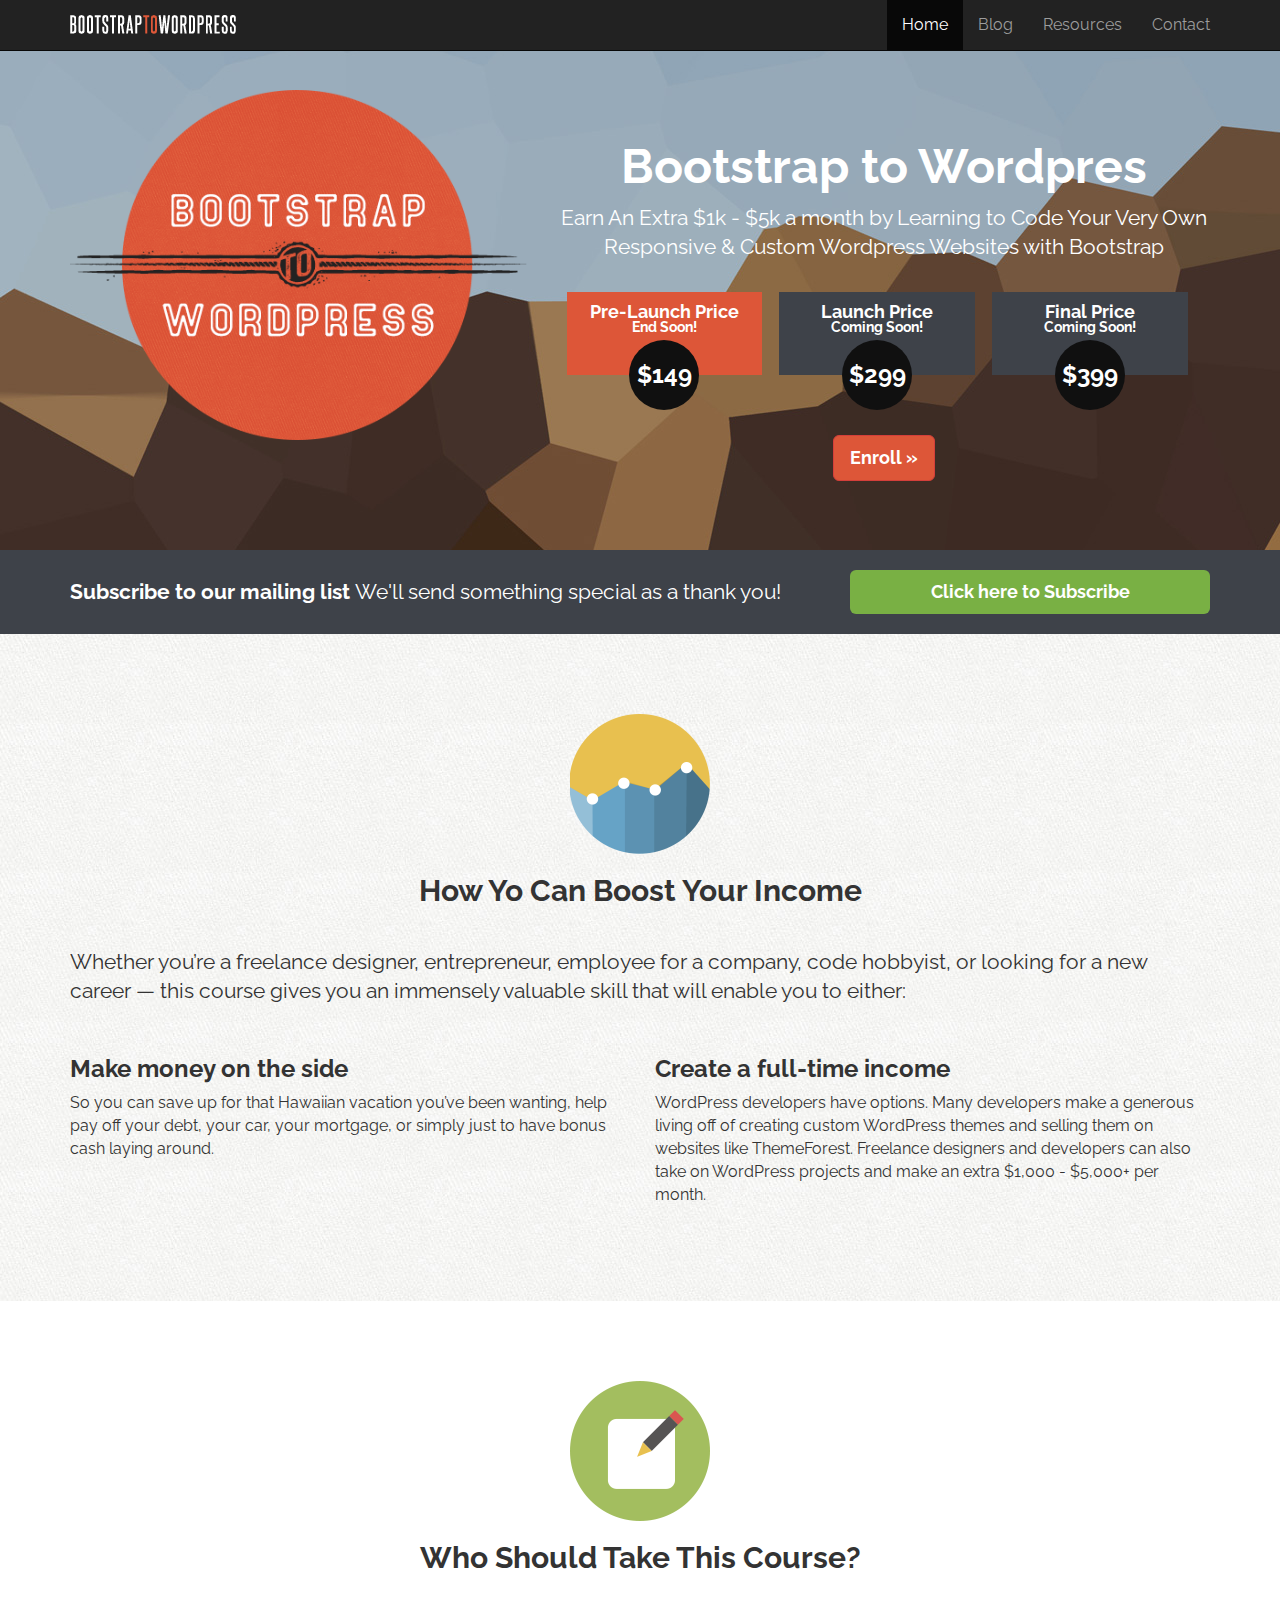
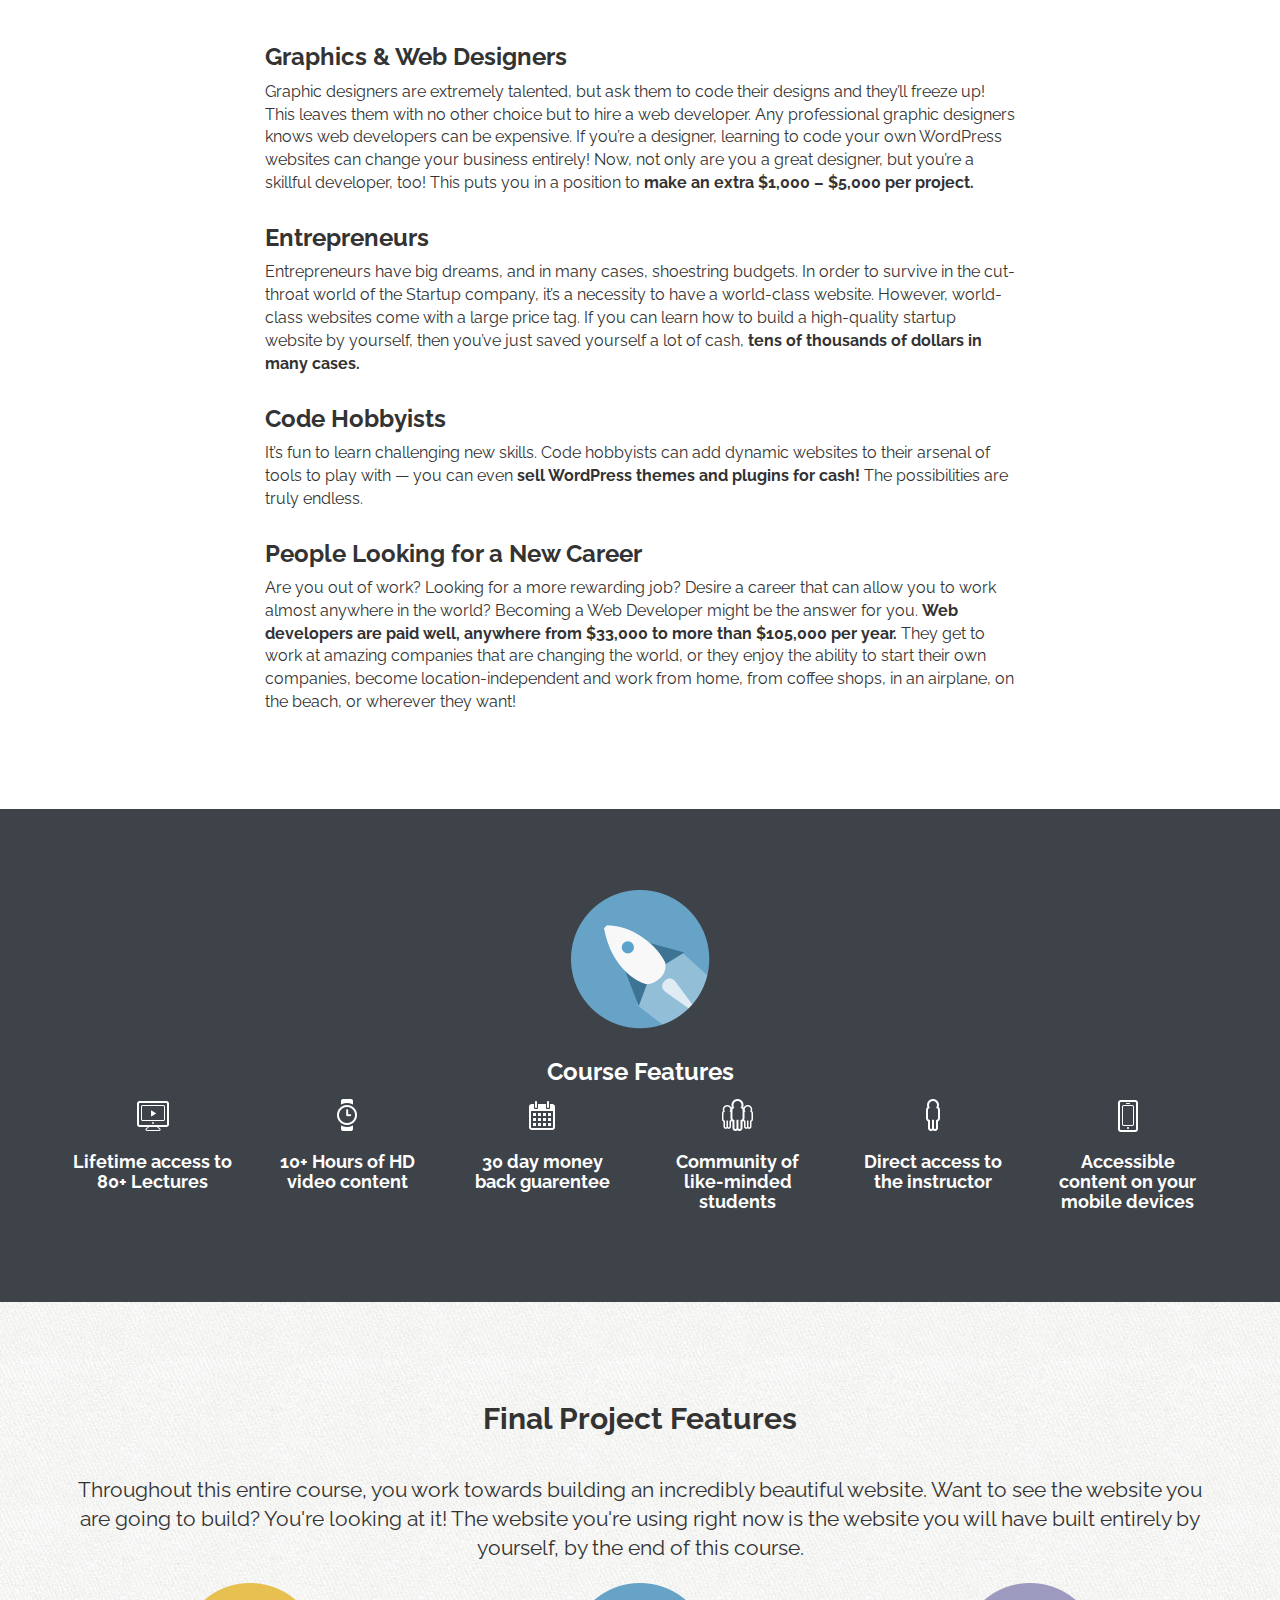
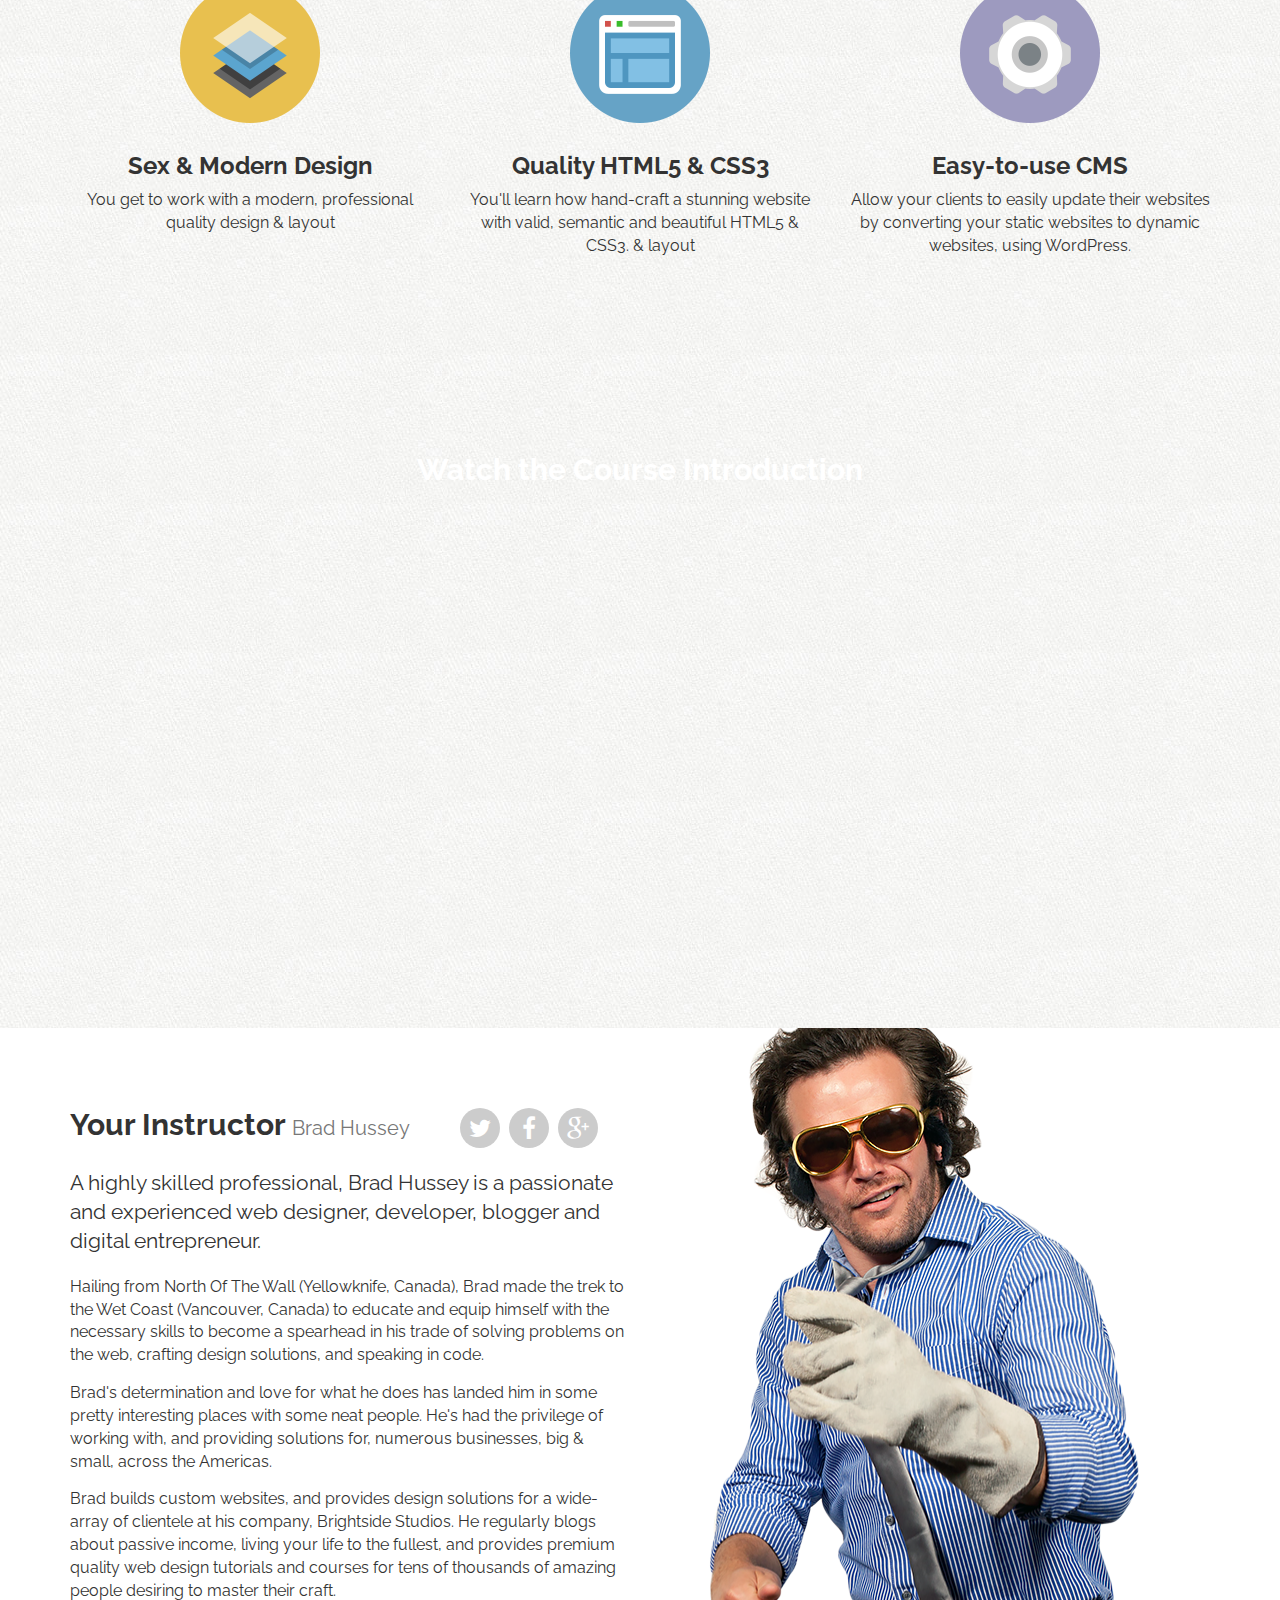
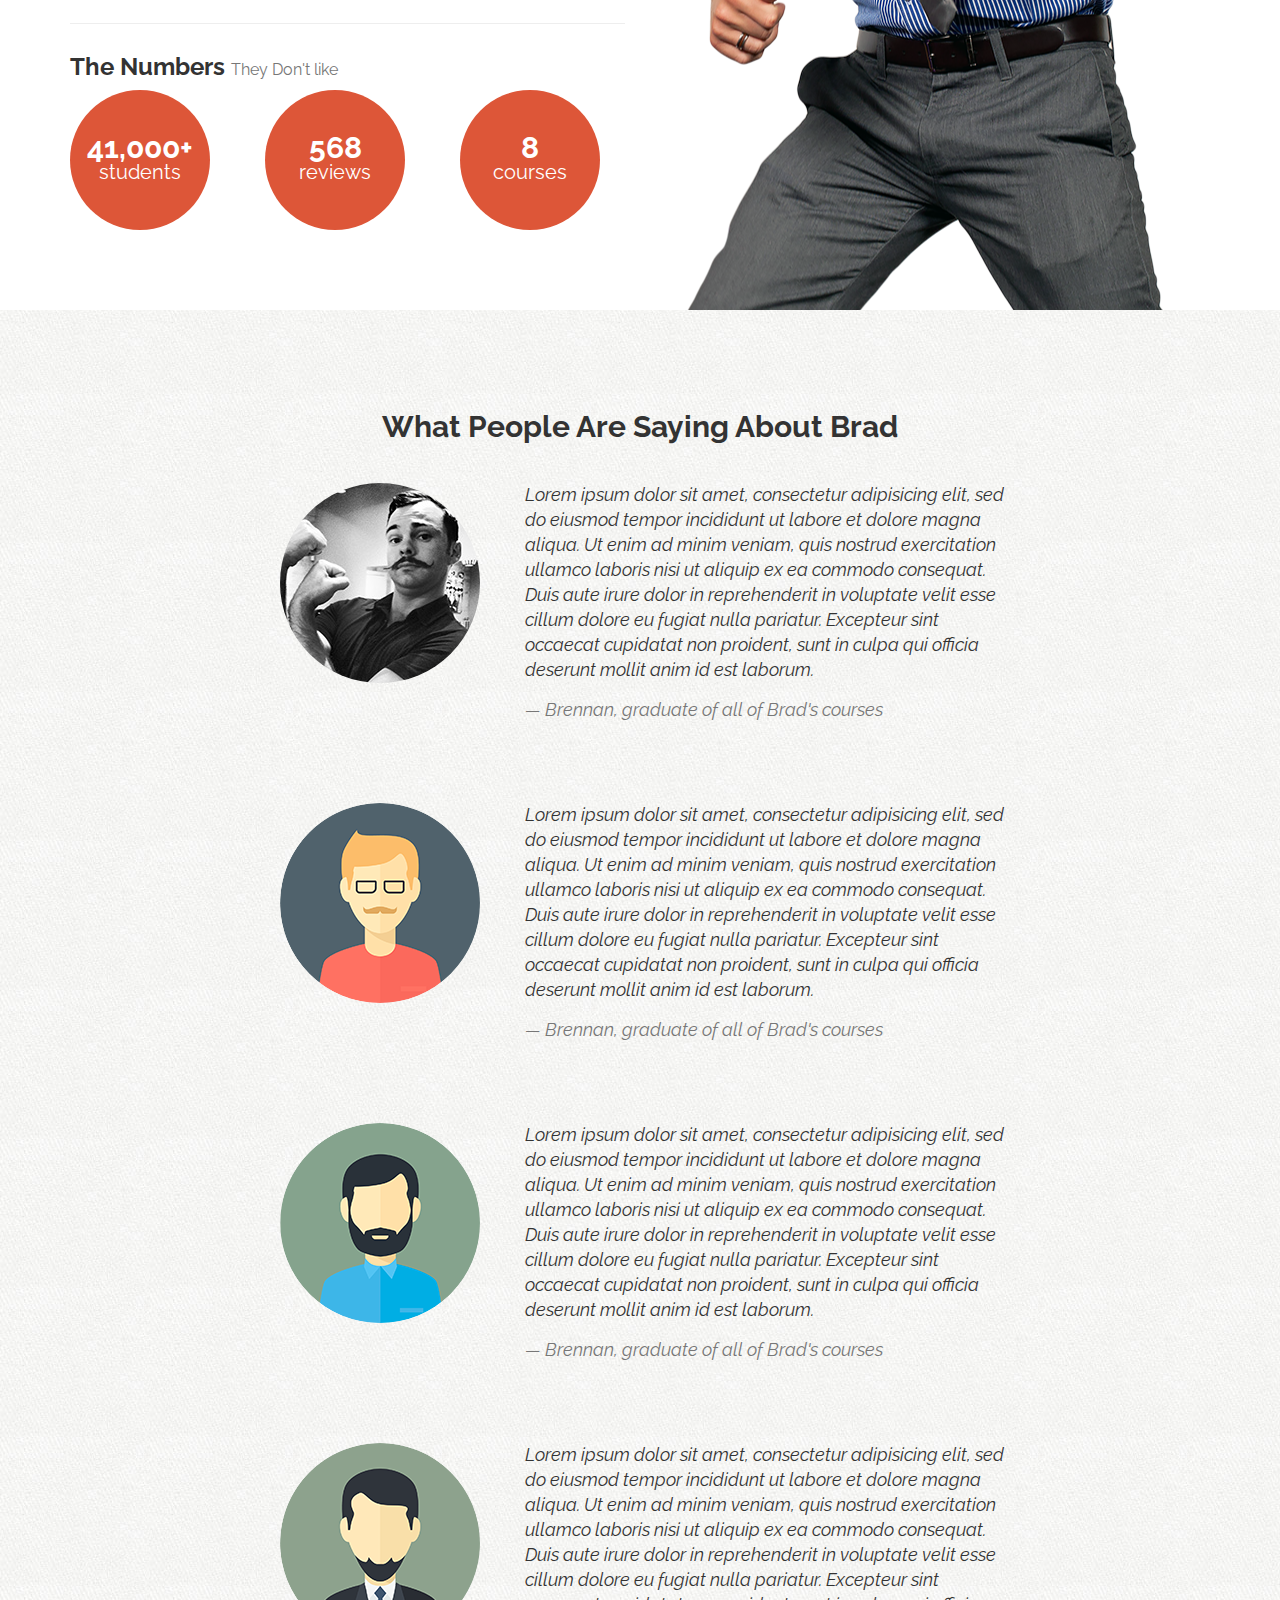
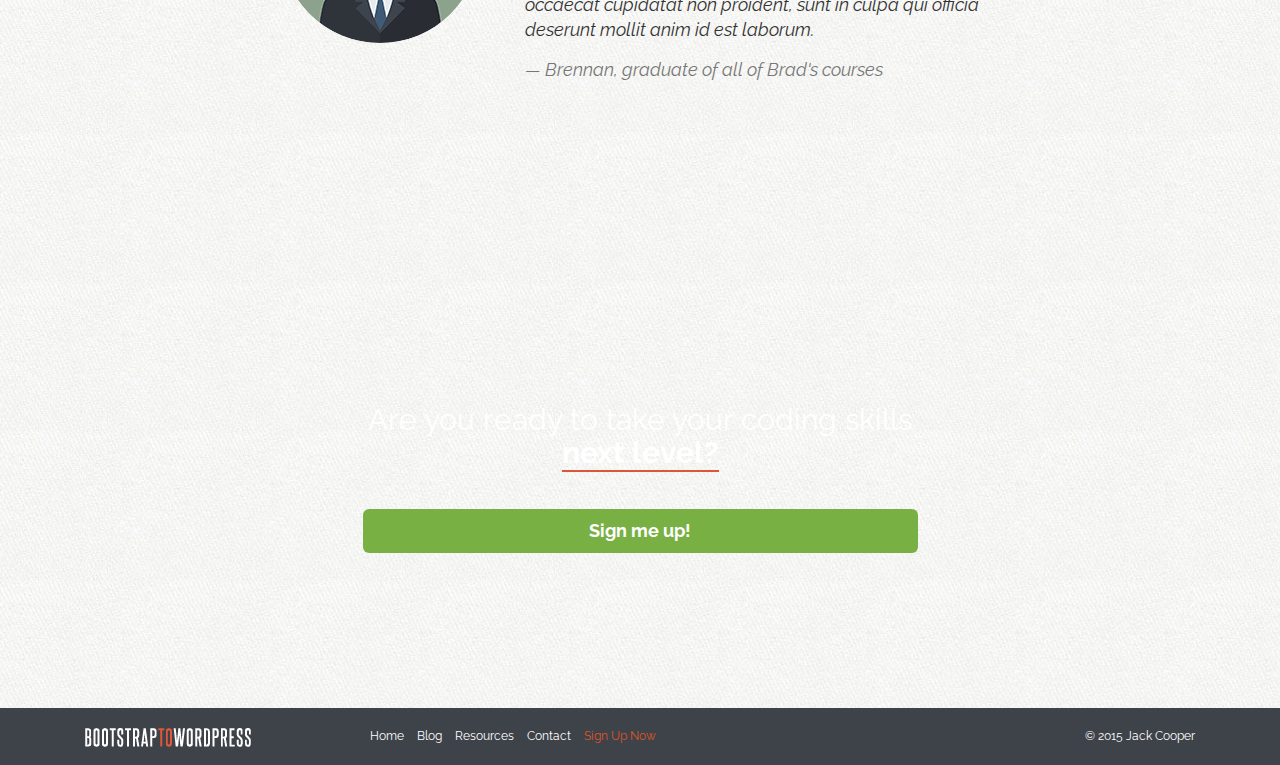
<file: index.html>
<!doctype html>
<html>
	<head>
		<meta http-equiv="Content-Type" content="text/html"; charset="UTF-8">
	    <meta charset="utf-8"

	    <meta name="viewport" content="width=device-width, initial-scale=1">

	    <meta name="description" content="">
	    <meta name="author" content="">

	    <link rel="icon" href="assets/img/favicon.ico">

		<title>Bootstrap to Wordpress</title>

		<!------BOOTSTRAP CORE CSS------->
		<link href="assets/css/bootstrap.min.css" rel="stylesheet">

		<!------FONT AWESOME------->
		<link href="assets/css/font-awesome/css/font-awesome.min.css" rel="stylesheet">

		<link rel="stylesheet" href="assets/css/custom.css" type="text/css" media="screen" charset="utf-8">

		<!------GOOGLE FONTS------->
		<link href='https://fonts.googleapis.com/css?family=Raleway:400,700' rel='stylesheet' type='text/css'>



		<!-- HTML5 shiv and Respond.js IE8 support of HTML5 elements and media queries -->
	<!--[if lt IE 9]>
	<script src="https://oss.maxcdn.com/html5shiv/3.7.2/html5shiv.min.js"></script>
	<script src="https://oss.maxcdn.com/respond/1.4.2/respond.min.js"></script>
	<![endif]-->


	</head>
	<body>

		<header class="site-header" role="banner">

			<!------NAVBAR------->
			<div class="navbar-wrapper">
				<div class="navbar navbar-inverse navbar-fixed-top" role="navigation">

					<div class="container">
						<div class="navbar-header">
							<button type="button" class="navbar-toggle" data-toggle="collapse" data-target=".navbar-collapse">
							<span class="sr-only">Toggle Navigationl</span>
							<span class="icon-bar"></span>
							<span class="icon-bar"></span>
							<span class="icon-bar"></span>
							</button>
							<a href="/" class="navbar-brand"><img src="assets/img/logo.png" alt="Bootstrap to Wordpress" /></a>
						</div><!--navbar-header-->

						<div class="navbar-collapse collapse">
							<ul class="nav navbar-nav navbar-right">
								<li class="active"><a href="index.html">Home</a></li>
								<li><a href="blog.html">Blog</a></li>
								<li><a href="resources.html">Resources</a></li>
								<li><a href="contact.html">Contact</a></li>


							</ul>
						</div><!--navbar-collapse-->
					</div><!------container------->

				</div><!------navbar------->
			</div><!------navbar-wrapper------->

		</header>

		<!--========HERO================-->
		<section id="hero" data-type="background" data-speed="5">
			<article>
				<div class="container clearfix"><!--clearfix will mean that block elemtns don't collapse when screen is shrunk-->
					<div class="row">

						<div class="col-sm-5">
							<img src="assets/img/logo-badge.png" alt="bootstrap to wordpress" class="logo" />
						</div><!--col-sm-5-->


						<div class="col-sm-7 hero-text">
							<h1>Bootstrap to Wordpres</h1>
							<p class="lead">Earn An Extra $1k - $5k a month by Learning to Code Your Very Own Responsive &amp; Custom Wordpress Websites with Bootstrap</p>

							<div id="price-timeline">
								<div class="price active">
									<h4>Pre-Launch Price <small>End Soon!</small></h4>
									<span>$149</span>
								</div><!--price active-->

								<div class="price">
									<h4>Launch Price <small>Coming Soon!</small></h4>
									<span>$299</span>
								</div><!--price active-->

								<div class="price">
									<h4>Final Price <small>Coming Soon!</small></h4>
									<span>$399</span>
								</div><!--price active-->
							</div><!--price-timeline-->
							<p><a href="/" class="btn btn-lg btn-danger" role="button">Enroll &raquo;</a></p>
						</div><!--col-sm-7-->

					</div><!--row-->
				</div><!------container------->
			</article>
		</section>


		<!--========opt in section================-->
		<section id="optin">
			<div class="container">
				<div class="row">
					<div class="col-sm-8">
						<p class="lead"><strong>Subscribe to our mailing list </strong>We'll send something special as a thank you!</p>
					</div><!--col-sm-8-->

					<div class="col-sm-4">
						<button class="btn btn-lg btn-success btn-block" data-toggle="modal" data-target="#myModal">
						Click here to Subscribe
						</button>
					</div><!--col-sm-4-->
				</div><!--row-->
			</div><!--container-->

		</section>


		<!--========BOOST YOUR INCOME=======-->
		<section id="boost-income">
			<div class="container">
				<div class="section-header">
					<img src="assets/img/icon-boost.png" alt="chrt" />
					<h2>How Yo Can Boost Your Income</h2>
				</div><!--section-header-->

				<p class="lead">Whether you’re a freelance designer, entrepreneur, employee for a company, code hobbyist, or looking for a new career — this course gives you an immensely valuable skill that will enable you to either:
</p>
			<div class="row">
				<div class="col-sm-6">
					<h3>Make money on the side</h3>
					<p>So you can save up for that Hawaiian vacation you’ve been wanting, help pay off your debt, your car, your mortgage, or simply just to have bonus cash laying around.
</p>
				</div><!--col-sm-6-->
				<div class="col-sm-6">
					<h3>Create a full-time income</h3>
					<p>WordPress developers have options. Many developers make a generous living off of creating custom WordPress themes and selling them on websites like ThemeForest. Freelance designers and developers can also take on WordPress projects and make an extra $1,000 - $5,000+ per month.</p>
				</div><!--col-sm-6-->
			</div><!--row-->
			</div><!--container-->

		</section>


		<!--========WHO BENEFITS=======-->
		<section id="who-benefits">
			<div class="container">
				<div class="section-header">
					<img src="assets/img/icon-pad.png" alt="pad and pencil" />
					<h2>Who Should Take This Course?</h2>
				</div><!--section-header-->

				<div class="row">
					<div class="col-sm-8 col-sm-offset-2">
						<h3>Graphics &amp; Web Designers</h3>
						<p>Graphic designers are extremely talented, but ask them to code their designs and they’ll freeze up! This leaves them with no other choice but to hire a web developer. Any professional graphic designers knows web developers can be expensive.
If you’re a designer, learning to code your own WordPress websites can change your business entirely! Now, not only are you a great designer, but you’re a skillful developer, too! This puts you in a position to <strong>make an extra $1,000 – $5,000 per project.</strong>
</p>

					<h3>Entrepreneurs</h3>
					<p>Entrepreneurs have big dreams, and in many cases, shoestring budgets. In order to survive in the cut-throat world of the Startup company, it’s a necessity to have a world-class website. However, world-class websites come with a large price tag.
If you can learn how to build a high-quality startup website by yourself, then you’ve just saved yourself a lot of cash, <strong>tens of thousands of dollars in many cases.</strong>
</p>

					<h3>Code Hobbyists</h3>
					<p>It’s fun to learn challenging new skills. Code hobbyists can add dynamic websites to their arsenal of tools to play with — you can even <strong>sell WordPress themes and plugins for cash!</strong> The possibilities are truly endless.</p>

					<h3>People Looking for a New Career</h3>
					<p>Are you out of work? Looking for a more rewarding job? Desire a career that can allow you to work almost anywhere in the world? Becoming a Web Developer might be the answer for you.
<strong>Web developers are paid well, anywhere from $33,000 to more than $105,000 per year. </strong>They get to work at amazing companies that are changing the world, or they enjoy the ability to start their own companies, become location-independent and work from home, from coffee shops, in an airplane, on the beach, or wherever they want!
</p>
					</div><!--cool-sm-8-->
				</div><!--row-->
			</div><!--contianer-->
		</section><!--who benefits-->


		<!--========COURSE FEAUTRES=======-->
		<section id="course-features">
			<div class="container">

				<div class="section-header">
					<img src="assets/img/icon-rocket.png" alt="rocket" />
					<h3>Course Features</h3>
				</div><!--section-header-->

				<div class="row">
					<div class="col-sm-2">
						<i class="ci ci-computer"></i>
						<h4>Lifetime access to 80+ Lectures</h4>
					</div><!--col-sm-2-->

					<div class="col-sm-2">
						<i class="ci ci-watch"></i>
						<h4>10+ Hours of HD video content</h4>
					</div><!--col-sm-2-->

					<div class="col-sm-2">
						<i class="ci ci-calendar"></i>
						<h4>30 day money back guarentee</h4>
					</div><!--col-sm-2-->

					<div class="col-sm-2">
						<i class="ci ci-community"></i>
						<h4>Community of like-minded students</h4>
					</div><!--col-sm-2-->

					<div class="col-sm-2">
						<i class="ci ci-instructor"></i>
						<h4>Direct access to the instructor</h4>
					</div><!--col-sm-2-->

					<div class="col-sm-2">
						<i class="ci ci-device"></i>
						<h4>Accessible content on your mobile devices</h4>
					</div><!--col-sm-2-->

				</div><!--row-->

			</div><!--container-->
		</section>


		<!--========PROJECT FEATURES=======-->
		<section id="project-features">
			<div class="container">

				<h2>Final Project Features</h2>
				<p class="lead">Throughout this entire course, you work towards building an incredibly beautiful website. Want to see the website you are going to build? You're looking at it! The website you're using right now is the website you will have built entirely by yourself, by the end of this course.
</p>

			<div class="row">
				<div class="col-sm-4">
					<img src="assets/img/icon-design.png" alt="design" />
					<h3>Sex &amp; Modern Design</h3>
					<p>You get to work with a modern, professional quality design &amp; layout</p>
				</div><!-- end col-sm-4 -->

				<div class="col-sm-4">
					<img src="assets/img/icon-code.png" alt="code" />
					<h3>Quality HTML5 &amp; CSS3</h3>
					<p>You'll learn how hand-craft a stunning website with valid, semantic and beautiful HTML5 & CSS3. &amp; layout</p>
				</div><!-- end col-sm-4 -->


				<div class="col-sm-4">
					<img src="assets/img/icon-cms.png" alt="design" />
					<h3>Easy-to-use CMS</h3>
					<p>Allow your clients to easily update their websites by converting your static websites to dynamic websites, using WordPress.</p>
				</div><!-- end col-sm-4 -->

			</div><!--row-->


			</div><!--container-->
		</section>


		<!--========VIDEO FEAUTURETTE=======-->
		<section id="featurette">
			<div class="container">
				<div class="row">
					<div class="col-sm-8 col-sm-offset-2">
						<h2>Watch the Course Introduction</h2>
					<iframe width="100%" height="415" src="https://www.youtube.com/embed/q-mJJsnOHew" frameborder="0" allowfullscreen></iframe>
					</div><!-- end col -->
				</div><!--row-->
			</div><!--container-->
		</section>


		<!--========INSTRUCTOR=======-->
		<section id="instructor">
			<div class="container">
				<div class="row">
					<div class="col-sm-8 col-md-6">
						<div class="row">
							<div class="col-lg-8">
								<h2>Your Instructor <small>Brad Hussey</small></h2>
							</div><!--col-lg-8-->

							<div class="col-lg-4">
								<a href="https://twitter.com/bradhussey" target="_blank" class="badge social twitter"><i class="fa fa-twitter"></i></a>
								<a href="https://facebook.com/bradhussey" target="_blank" class="badge social facebook"><i class="fa fa-facebook"></i></a>
								<a href="https://plus.google.com/bradhussey" target="_blank" class="badge social gplus"><i class="fa fa-google-plus"></i></a>
							</div><!-- end col-lg-4 -->
						</div><!--row-->

						<p class="lead">A highly skilled professional, Brad Hussey is a passionate and experienced web designer, developer, blogger and digital entrepreneur.</p>

						<p>Hailing from North Of The Wall (Yellowknife, Canada), Brad made the trek to the Wet Coast (Vancouver, Canada) to educate and equip himself with the necessary skills to become a spearhead in his trade of solving problems on the web, crafting design solutions, and speaking in code.  </p>

						<p>Brad's determination and love for what he does has landed him in some pretty interesting places with some neat people. He's had the privilege of working with, and providing solutions for, numerous businesses, big &amp; small, across the Americas.</p>

						<p>Brad builds custom websites, and provides design solutions for a wide-array of clientele at his company, Brightside Studios. He regularly blogs about passive income, living your life to the fullest, and provides premium quality web design tutorials and courses for tens of thousands of amazing people desiring to master their craft.</p>

						<hr />

						<h3>The Numbers <small>They Don't like</small></h3>

						<div class="row">
							<div class="col-xs-4">
								<div class="num">
									<div class="num-content">
										41,000+ <span>students</span>
									</div><!--num-content-->
								</div><!--num-->
							</div><!-- end col -->

							<div class="col-xs-4">
								<div class="num">
									<div class="num-content">
										568 <span>reviews</span>
									</div><!--num-content-->
								</div><!--num-->
							</div><!-- end col -->

							<div class="col-xs-4">
								<div class="num">
									<div class="num-content">
										8 <span>courses</span>
									</div><!--num-content-->
								</div><!--num-->
							</div><!-- end col -->
						</div><!--row-->

					</div><!--col-sm-8-->
				</div><!--row-->
			</div><!--container-->
		</section>



		<!--========TESTEMONIALS=======-->
		<section id="kudos">
			<div class="container">
				<div class="row">
					<div class="col-sm-8 col-sm-offset-2">

						<h2>What People Are Saying About Brad</h2>



						<div class="row testimonial">
							<div class="col-sm-4">
								<img src="assets/img/brennan.jpg" alt="Brennan" />
							</div><!-- end col -->
							<div class="col-sm-8">
								<blockquote>
									Lorem ipsum dolor sit amet, consectetur adipisicing elit, sed do eiusmod tempor incididunt ut labore et dolore magna aliqua. Ut enim ad minim veniam, quis nostrud exercitation ullamco laboris nisi ut aliquip ex ea commodo consequat. Duis aute irure dolor in reprehenderit in voluptate velit esse cillum dolore eu fugiat nulla pariatur. Excepteur sint occaecat cupidatat non proident, sunt in culpa qui officia deserunt mollit anim id est laborum. <cite>&mdash; Brennan, graduate of all of Brad's courses</cite>
								</blockquote>
							</div><!-- end col -->
						</div><!--row test-->

						<div class="row testimonial">
							<div class="col-sm-4">
								<img src="assets/img/ben.png" alt="Illustration of a man with a moustache" />
							</div><!-- end col -->
							<div class="col-sm-8">
								<blockquote>
									Lorem ipsum dolor sit amet, consectetur adipisicing elit, sed do eiusmod tempor incididunt ut labore et dolore magna aliqua. Ut enim ad minim veniam, quis nostrud exercitation ullamco laboris nisi ut aliquip ex ea commodo consequat. Duis aute irure dolor in reprehenderit in voluptate velit esse cillum dolore eu fugiat nulla pariatur. Excepteur sint occaecat cupidatat non proident, sunt in culpa qui officia deserunt mollit anim id est laborum. <cite>&mdash; Brennan, graduate of all of Brad's courses</cite>
								</blockquote>
							</div><!-- end col -->
						</div><!--row test-->

						<div class="row testimonial">
							<div class="col-sm-4">
								<img src="assets/img/aj.png" alt="Brennan" />
							</div><!-- end col -->
							<div class="col-sm-8">
								<blockquote>
									Lorem ipsum dolor sit amet, consectetur adipisicing elit, sed do eiusmod tempor incididunt ut labore et dolore magna aliqua. Ut enim ad minim veniam, quis nostrud exercitation ullamco laboris nisi ut aliquip ex ea commodo consequat. Duis aute irure dolor in reprehenderit in voluptate velit esse cillum dolore eu fugiat nulla pariatur. Excepteur sint occaecat cupidatat non proident, sunt in culpa qui officia deserunt mollit anim id est laborum. <cite>&mdash; Brennan, graduate of all of Brad's courses</cite>
								</blockquote>
							</div><!-- end col -->
						</div><!--row test-->

						<div class="row testimonial">
							<div class="col-sm-4">
								<img src="assets/img/ernest.png" alt="man with a goatee" />
							</div><!-- end col -->
							<div class="col-sm-8">
								<blockquote>
									Lorem ipsum dolor sit amet, consectetur adipisicing elit, sed do eiusmod tempor incididunt ut labore et dolore magna aliqua. Ut enim ad minim veniam, quis nostrud exercitation ullamco laboris nisi ut aliquip ex ea commodo consequat. Duis aute irure dolor in reprehenderit in voluptate velit esse cillum dolore eu fugiat nulla pariatur. Excepteur sint occaecat cupidatat non proident, sunt in culpa qui officia deserunt mollit anim id est laborum. <cite>&mdash; Brennan, graduate of all of Brad's courses</cite>
								</blockquote>
							</div><!-- end col -->
						</div><!--row test-->




					</div><!-- end col -->
				</div><!--row-->
			</div><!--contianer-->
		</section>


		<!--========SIGN UP=======-->
		<section id="signup" data-type="background" data-speed="4"> <!--this for our parallex scrool -->
			<div class="container">
				<div class="row">
					<div class="col-sm-6 col-sm-offset-3"><!--this offset centers it-->
						<h2>Are you ready to take your coding skills <strong>next level?</strong></h2>
						<p><a href="#" class="btn btn-lg btn-block btn-success">Sign me up!</a></p>
					</div><!-- end col -->
				</div><!--row-->
			</div><!--container-->
		</section>


		<!--========FOOTER=======-->
		<footer>
			<div class="container">
				<div class="col-sm-3">
					<p><a href="/"><img src="assets/img/logo.png" alt="b2w" /></a></p>

				</div><!-- end col -->

				<div class="col-sm-6">
					<nav>
						<ul class="list-unstyled list-inline">
							<li><a href="">Home</a></li>
							<li><a href="">Blog</a></li>
							<li><a href="">Resources</a></li>
							<li><a href="">Contact</a></li>
							<li class="signup-link"><a href="">Sign Up Now</a></li>
						</ul>
					</nav>
				</div><!-- end col -->

				<div class="col-sm-3">
					<p class="pull-right">&copy; 2015 Jack Cooper</p>
				</div><!--col-sm-3-->

			</div><!--container-->
		</footer>

		<!--========MODAL========-->
		<div class="modal fade" id="myModal">
			<div class="modal-dialog">
				<div class="modal-content">

					<div class="modal-header">
						<button type="button" class="close" data-dismiss="modal"><span aria-hidden="true">&times;</span><span class="sr-only">Close</span></button>
						<h4 class="modal-title" id="myModalLabl"><i class="fa fa-envolope"></i> Subscribe to our mailing list</h4>
					</div><!--modal-header-->

					<div class="modal-body">
						<p>Simply enter your name and email! As a thank you for joining us, we're going to give you one of our best-selling courses <em>for free!</em></p>

						<form action="" role="form" class="form-inline">
							<div class="form-group">
								<label for="subscribe-name" class="sr-only">Your First Name</label>
								<input type="text" class="form-control" id="subscribe-name" placeholder="Your First Name">
							</div><!--form-group-->

							<div class="form-group">
								<label for="subscribe-email" class="sr-only">and you email</label>
								<input type="text" class="form-control" id="subscribe-email" placeholder="and your email">
							</div><!--form-group-->

							<input type="submit" class="btn btn-danger" value="Subscribe!" />
						</form>

						<hr />

						<p><small>By providing your email you consent to receiving occasional promotional emails &amp; newsletters. <br>No spam. Just good stuff. We respect your privacy &amp; you may unsubscribe at any time.</small></p>
					</div><!--modal-body-->
				</div><!--modal-content-->
			</div><!--modal-dialog-->
		</div><!--modal-->

		<!------BOOTSTRAP CORE JAVASCRIPT------->
		<script src="https://ajax.googleapis.com/ajax/libs/jquery/2.1.4/jquery.min.js"></script>
		<script src="assets/js/jquery-2.1.4.min.js"></script>

		<script src="assets/js/bootstrap.min.js"></script>

		<script src="assets/js/main.js"></script>


	</body>
</html>
</file>
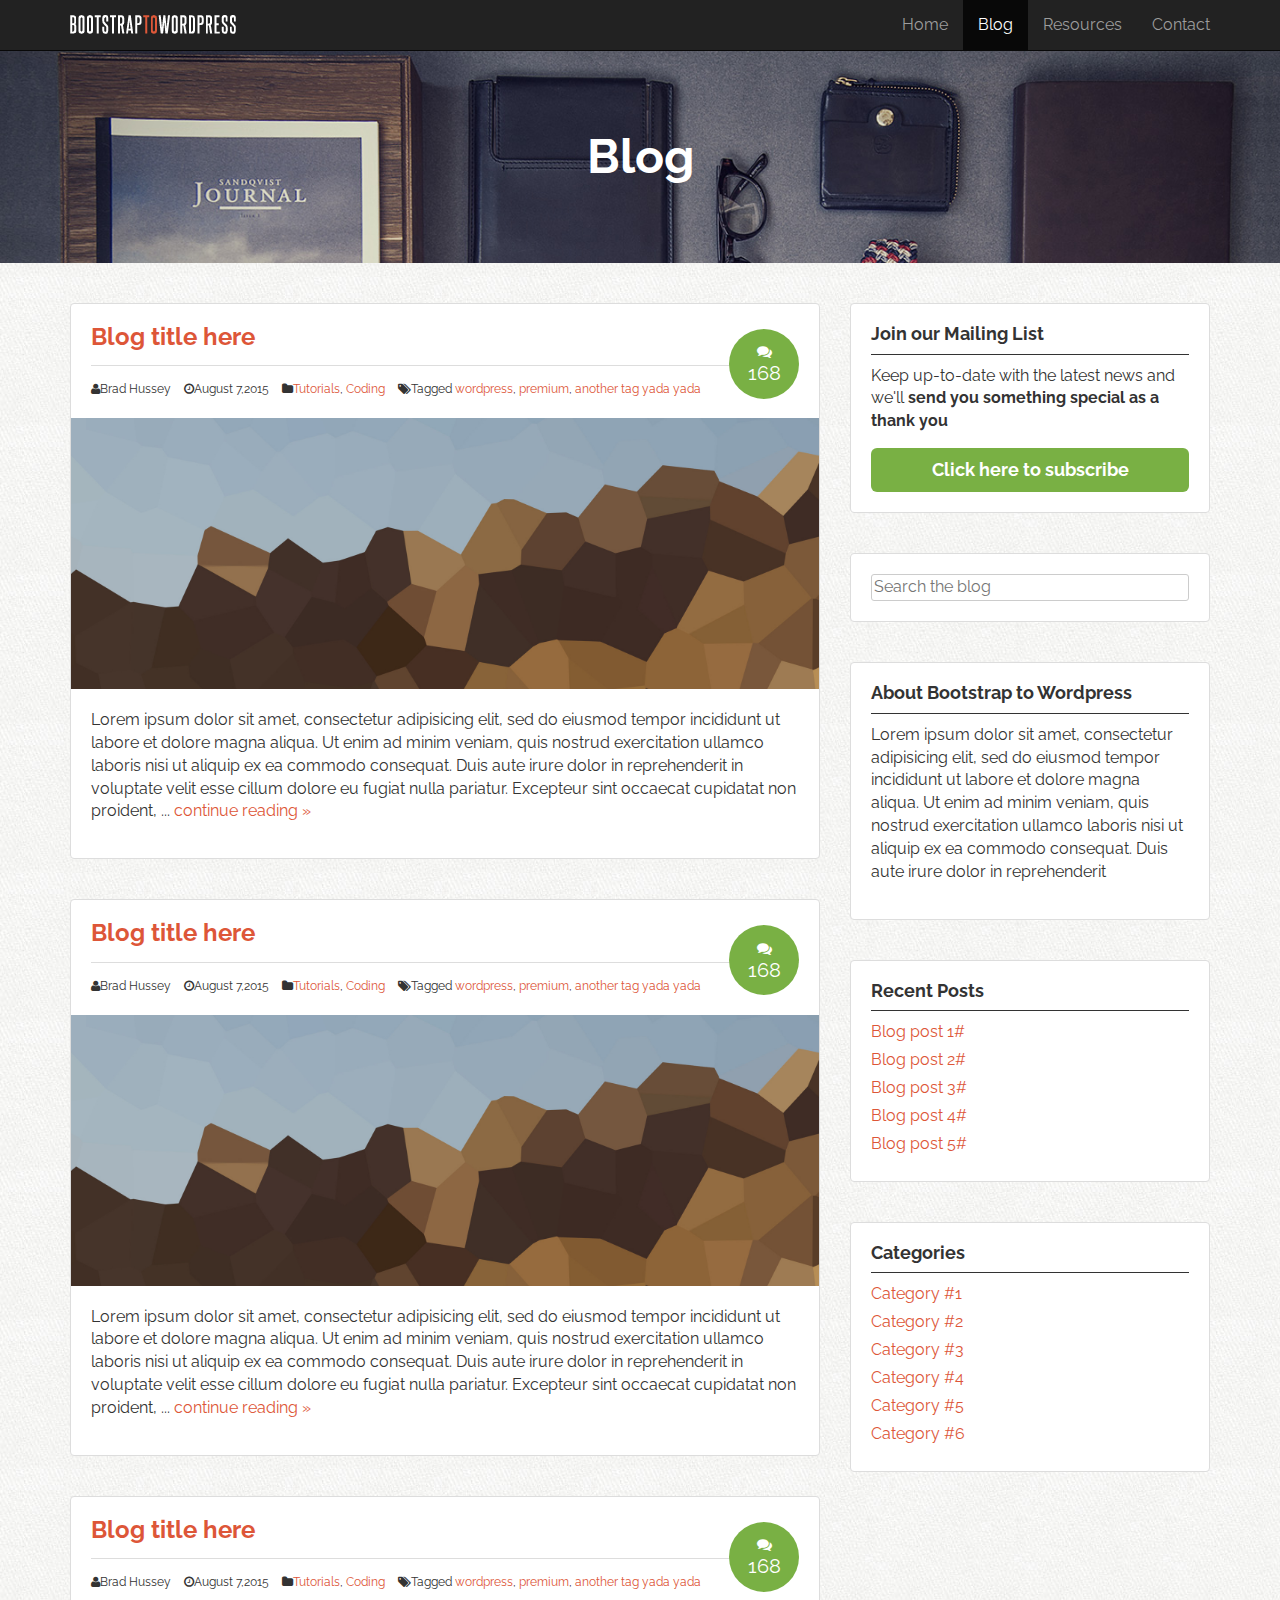
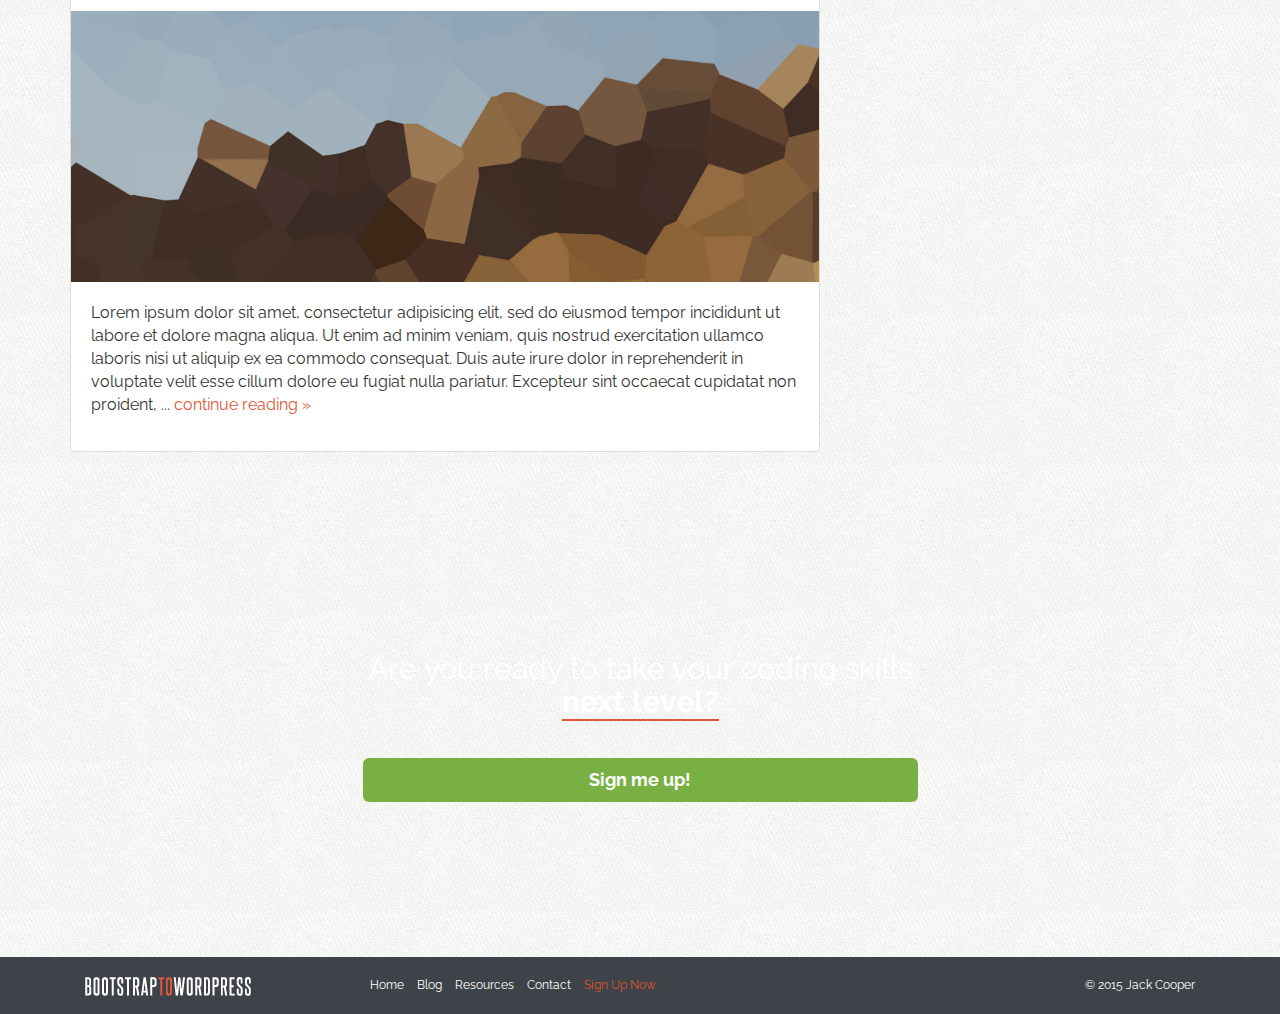
<file: blog.html>
<!doctype html>
<html>
	<head>
		<meta http-equiv="Content-Type" content="text/html"; charset="UTF-8">
	    <meta charset="utf-8"

	    <meta name="viewport" content="width=device-width, initial-scale=1">

	    <meta name="description" content="">
	    <meta name="author" content="">

	    <link rel="icon" href="assets/img/favicon.ico">

		<title>Bootstrap to Wordpress</title>

		<!------BOOTSTRAP CORE CSS------->
		<link href="assets/css/bootstrap.min.css" rel="stylesheet">

		<!------FONT AWESOME------->
		<link href="assets/css/font-awesome/css/font-awesome.min.css" rel="stylesheet">

		<link rel="stylesheet" href="assets/css/custom.css" type="text/css" media="screen" charset="utf-8">

		<!------GOOGLE FONTS------->
		<link href='https://fonts.googleapis.com/css?family=Raleway:400,700' rel='stylesheet' type='text/css'>



		<!-- HTML5 shiv and Respond.js IE8 support of HTML5 elements and media queries -->
	<!--[if lt IE 9]>
	<script src="https://oss.maxcdn.com/html5shiv/3.7.2/html5shiv.min.js"></script>
	<script src="https://oss.maxcdn.com/respond/1.4.2/respond.min.js"></script>
	<![endif]-->


	</head>
	<body class="blog">

		<header class="site-header" role="banner">

			<!------NAVBAR------->
			<div class="navbar-wrapper">
				<div class="navbar navbar-inverse navbar-fixed-top" role="navigation">

					<div class="container">
						<div class="navbar-header">
							<button type="button" class="navbar-toggle" data-toggle="collapse" data-target=".navbar-collapse">
							<span class="sr-only">Toggle Navigationl</span>
							<span class="icon-bar"></span>
							<span class="icon-bar"></span>
							<span class="icon-bar"></span>
							</button>
							<a href="/" class="navbar-brand"><img src="assets/img/logo.png " alt="Bootstrap to Wordpress" /></a>
						</div><!--navbar-header-->

						<div class="navbar-collapse collapse">
							<ul class="nav navbar-nav navbar-right">
								<li><a href="index.html">Home</a></li>
								<li  class="active"><a href="blog.html">Blog</a></li>
								<li><a href="resources.html">Resources</a></li>
								<li><a href="contact.html">Contact</a></li>


							</ul>
						</div><!--navbar-collapse-->
					</div><!------container------->

				</div><!------navbar------->
			</div><!------navbar-wrapper-------->

		</header>



		<section class="feature-image feature-image-default-alt" type="background" data-speed="2">
			<h1 class="page-title">Blog</h1>
		</section>


		<div class="container">
			<div class="row" id="primary">
				<main id="content" class="col-sm-8" role="main">
					<article class="post">
						<header>
							<h3><a href="post.html">Blog title here</a></h3>
							<div class="post-details">
								<i class="fa fa-user"></i>Brad Hussey
								<i class="fa fa-clock-o"></i><time>August 7,2015</time>
								<i class="fa fa-folder"></i><a href="">Tutorials</a>, <a href="">Coding</a>
								<i class="fa fa-tags"></i>Tagged <a href="">wordpress</a>, <a href="">premium</a>, <a href="">another tag</a> <a href="">yada yada</a>
								<div class="post-comments-badge">
									<a href=""><i class="fa fa-comments"></i> 168</a>
								</div><!--post-coments-badege-->
							</div><!--post-details-->
						</header>
						<div class="post-image">
							<img src="assets/img/hero-bg.jpg" alt="hero image" />
						</div><!--post-image-->
						<div class="post-excerpt">
							<p>Lorem ipsum dolor sit amet, consectetur adipisicing elit, sed do eiusmod tempor incididunt ut labore et dolore magna aliqua. Ut enim ad minim veniam, quis nostrud exercitation ullamco laboris nisi ut aliquip ex ea commodo consequat. Duis aute irure dolor in reprehenderit in voluptate velit esse cillum dolore eu fugiat nulla pariatur. Excepteur sint occaecat cupidatat non proident, ... <a href="post.html">continue reading &raquo;</a></p>
						</div><!--post-excerpt-->
					</article>


					<article class="post">
						<header>
							<h3><a href="post.html">Blog title here</a></h3>
							<div class="post-details">
								<i class="fa fa-user"></i>Brad Hussey
								<i class="fa fa-clock-o"></i><time>August 7,2015</time>
								<i class="fa fa-folder"></i><a href="">Tutorials</a>, <a href="">Coding</a>
								<i class="fa fa-tags"></i>Tagged <a href="">wordpress</a>, <a href="">premium</a>, <a href="">another tag</a> <a href="">yada yada</a>
								<div class="post-comments-badge">
									<a href=""><i class="fa fa-comments"></i> 168</a>
								</div><!--post-coments-badege-->
							</div><!--pist-details-->
						</header>
						<div class="post-image">
							<img src="assets/img/hero-bg.jpg" alt="hero image" />
						</div><!--post-image-->
						<div class="post-excerpt">
							<p>Lorem ipsum dolor sit amet, consectetur adipisicing elit, sed do eiusmod tempor incididunt ut labore et dolore magna aliqua. Ut enim ad minim veniam, quis nostrud exercitation ullamco laboris nisi ut aliquip ex ea commodo consequat. Duis aute irure dolor in reprehenderit in voluptate velit esse cillum dolore eu fugiat nulla pariatur. Excepteur sint occaecat cupidatat non proident, ... <a href="post.html">continue reading &raquo;</a></p>
						</div><!--post-excerpt-->
					</article>



					<article class="post">
						<header>
							<h3><a href="post.html">Blog title here</a></h3>
							<div class="post-details">
								<i class="fa fa-user"></i>Brad Hussey
								<i class="fa fa-clock-o"></i><time>August 7,2015</time>
								<i class="fa fa-folder"></i><a href="">Tutorials</a>, <a href="">Coding</a>
								<i class="fa fa-tags"></i>Tagged <a href="">wordpress</a>, <a href="">premium</a>, <a href="">another tag</a> <a href="">yada yada</a>
								<div class="post-comments-badge">
									<a href=""><i class="fa fa-comments"></i> 168</a>
								</div><!--post-coments-badege-->
							</div><!--pist-details-->
						</header>
						<div class="post-image">
							<img src="assets/img/hero-bg.jpg" alt="hero image" />
						</div><!--post-image-->
						<div class="post-excerpt">
							<p>Lorem ipsum dolor sit amet, consectetur adipisicing elit, sed do eiusmod tempor incididunt ut labore et dolore magna aliqua. Ut enim ad minim veniam, quis nostrud exercitation ullamco laboris nisi ut aliquip ex ea commodo consequat. Duis aute irure dolor in reprehenderit in voluptate velit esse cillum dolore eu fugiat nulla pariatur. Excepteur sint occaecat cupidatat non proident, ... <a href="post.html">continue reading &raquo;</a></p>
						</div><!--post-excerpt-->
					</article>


				</main><!--main-->

				<!--=====SIDEBAR======-->

				<aside class="col-sm-4">

					<div class="widget">
						<h4>
							Join our Mailing List</h4>
							<p>Keep up-to-date with the latest news and we'll <strong>send you something special as a thank you</strong></p>
							<button class="btn btn-success btn-block btn-lg" data-toggle="modal" data-target="#myModal">Click here to subscribe</button>
					</div>
					<div class="widget">
						<form role="form" class="search-form">
							<label for="sidebar-search" class="sr-only">Search the blog</label>
							<input type="text" placeholder="Search the blog" id="sidebar-search"></input>
						</form>
					</div><!--widget-->
					<div class="widget">
						<h4>About Bootstrap to Wordpress</h4>
						<p>Lorem ipsum dolor sit amet, consectetur adipisicing elit, sed do eiusmod tempor incididunt ut labore et dolore magna aliqua. Ut enim ad minim veniam, quis nostrud exercitation ullamco laboris nisi ut aliquip ex ea commodo consequat. Duis aute irure dolor in reprehenderit</p>
					</div><!--widget-->
					<div class="widget">
						<h4>Recent Posts</h4>
						<ul>
							<li><a href="">Blog post 1#</a></li>
							<li><a href="">Blog post 2#</a></li>
							<li><a href="">Blog post 3#</a></li>
							<li><a href="">Blog post 4#</a></li>
							<li><a href="">Blog post 5#</a></li>
						</ul>
					</div><!--widget-->

					<div class="widget">
						<h4>Categories</h4>
						<ul>
							<li><a href="">Category #1</a></li>
							<li><a href="">Category #2</a></li>
							<li><a href="">Category #3</a></li>
							<li><a href="">Category #4</a></li>
							<li><a href="">Category #5</a></li>
							<li><a href="">Category #6</a></li>
						</ul>
					</div><!--widget-->

				</aside>


			</div><!--primary-->
		</div><!--conainer-->


			<!--========SIGN UP=======-->
		<section id="signup" data-type="background" data-speed="4"> <!--this for our parallex scrool -->
			<div class="container">
				<div class="row">
					<div class="col-sm-6 col-sm-offset-3"><!--this offset centers it-->
						<h2>Are you ready to take your coding skills <strong>next level?</strong></h2>
						<p><a href="#" class="btn btn-lg btn-block btn-success">Sign me up!</a></p>
					</div><!-- end col -->
				</div><!--row-->
			</div><!--container-->
		</section>


		<!--========FOOTER=======-->
		<footer>
			<div class="container">
				<div class="col-sm-3">
					<p><a href="/"><img src="assets/img/logo.png" alt="b2w" /></a></p>

				</div><!-- end col -->

				<div class="col-sm-6">
					<nav>
						<ul class="list-unstyled list-inline">
							<li><a href="">Home</a></li>
							<li><a href="">Blog</a></li>
							<li><a href="">Resources</a></li>
							<li><a href="">Contact</a></li>
							<li class="signup-link"><a href="">Sign Up Now</a></li>
						</ul>
					</nav>
				</div><!-- end col -->

				<div class="col-sm-3">
					<p class="pull-right">&copy; 2015 Jack Cooper</p>
				</div><!--col-sm-3-->

			</div><!--container-->
		</footer>

		<!--========MODAL========-->
		<div class="modal fade" id="myModal">
			<div class="modal-dialog">
				<div class="modal-content">

					<div class="modal-header">
						<button type="button" class="close" data-dismiss="modal"><span aria-hidden="true">&times;</span><span class="sr-only">Close</span></button>
						<h4 class="modal-title" id="myModalLabl"><i class="fa fa-envolope"></i> Subscribe to our mailing list</h4>
					</div><!--modal-header-->

					<div class="modal-body">
						<p>Simply enter your name and email! As a thank you for joining us, we're going to give you one of our best-selling courses <em>for free!</em></p>

						<form action="" role="form" class="form-inline">
							<div class="form-group">
								<label for="subscribe-name" class="sr-only">Your First Name</label>
								<input type="text" class="form-control" id="subscribe-name" placeholder="Your First Name">
							</div><!--form-group-->

							<div class="form-group">
								<label for="subscribe-email" class="sr-only">and you email</label>
								<input type="text" class="form-control" id="subscribe-email" placeholder="and your email">
							</div><!--form-group-->

							<input type="submit" class="btn btn-danger" value="Subscribe!" />
						</form>

						<hr />

						<p><small>By providing your email you consent to receiving occasional promotional emails &amp; newsletters. <br>No spam. Just good stuff. We respect your privacy &amp; you may unsubscribe at any time.</small></p>
					</div><!--modal-body-->
				</div><!--modal-content-->
			</div><!--modal-dialog-->
		</div><!--modal-->

		<!------BOOTSTRAP CORE JAVASCRIPT------->
		<script src="https://ajax.googleapis.com/ajax/libs/jquery/2.1.4/jquery.min.js"></script>
		<script src="assets/js/jquery-2.1.4.min.js"></script>

		<script src="assets/js/bootstrap.min.js"></script>

		<script src="assets/js/main.js"></script>


	</body>
</html>
</file>
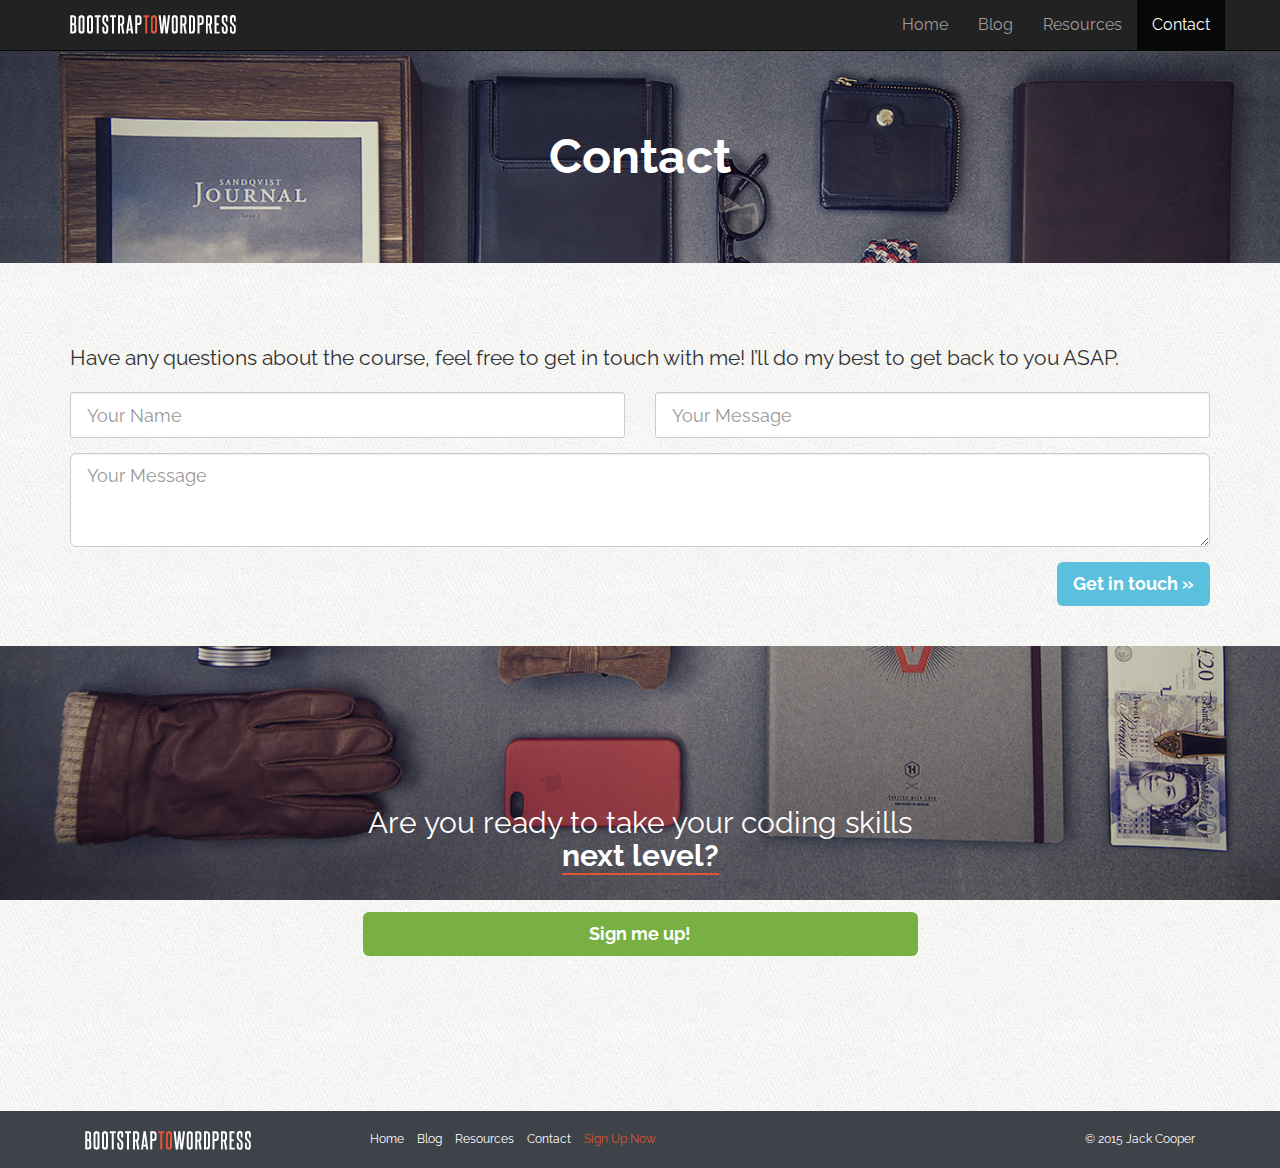
<file: contact.html>
<!doctype html>
<html>
	<head>
		<meta http-equiv="Content-Type" content="text/html"; charset="UTF-8">
	    <meta charset="utf-8"

	    <meta name="viewport" content="width=device-width, initial-scale=1">

	    <meta name="description" content="">
	    <meta name="author" content="">

	    <link rel="icon" href="assets/img/favicon.ico">

		<title>Contacts | Bootstrap to Wordpress</title>

		<!------BOOTSTRAP CORE CSS------->
		<link href="assets/css/bootstrap.min.css" rel="stylesheet">

		<!------FONT AWESOME------->
		<link href="assets/css/font-awesome/css/font-awesome.min.css" rel="stylesheet">

		<link rel="stylesheet" href="assets/css/custom.css" type="text/css" media="screen" charset="utf-8">

		<!------GOOGLE FONTS------->
		<link href='https://fonts.googleapis.com/css?family=Raleway:400,700' rel='stylesheet' type='text/css'>



		<!-- HTML5 shiv and Respond.js IE8 support of HTML5 elements and media queries -->
	<!--[if lt IE 9]>
	<script src="https://oss.maxcdn.com/html5shiv/3.7.2/html5shiv.min.js"></script>
	<script src="https://oss.maxcdn.com/respond/1.4.2/respond.min.js"></script>
	<![endif]-->


	</head>


	<body class="ful-width contact"></body>

	<header class="site-header" role="banner">

			<!------NAVBAR------->
			<div class="navbar-wrapper">
				<div class="navbar navbar-inverse navbar-fixed-top" role="navigation">

					<div class="container">
						<div class="navbar-header">
							<button type="button" class="navbar-toggle" data-toggle="collapse" data-target=".navbar-collapse">
							<span class="sr-only">Toggle Navigationl</span>
							<span class="icon-bar"></span>
							<span class="icon-bar"></span>
							<span class="icon-bar"></span>
							</button>
							<a href="/" class="navbar-brand"><img src="assets/img/logo.png " alt="Bootstrap to Wordpress" /></a>
						</div><!--navbar-header-->

						<div class="navbar-collapse collapse">
							<ul class="nav navbar-nav navbar-right">
								<li><a href="index.html">Home</a></li>
								<li  class><a href="blog.html">Blog</a></li>
								<li class=><a href="resources.html">Resources</a></li>
								<li class="active"><a href="contact.html">Contact</a></li>


							</ul>
						</div><!--navbar-collapse-->
					</div><!------container------->

				</div><!------navbar------->
			</div><!------navbar-wrapper------->

		</header>

		<!--FEATURE IMAGE-->

			<section class="feature-image feature-image-default-alt" data-type="background" data-speed="2">
			<h1 class="page-title">Contact</h1>
		</section>

		<!--MAIN CONTENT-->

		<div class="container">
			<div class="row" id="primary">
				<div id="content" class="col-sm-12">
					<section class="main-content">
						<p class="lead">Have any questions about the course, feel free to get in touch with me! I&rsquo;ll do my best to get back to you ASAP.</p>

						<form role="form" class="clearfix">
							<div class="row">
								<div class="col-sm-6">
									<div class="form-group">
										<label for="contact-name" class="sr-only">Name</label>
										<input type="text" class="form-control input-lg" id="contact-name" placeholder="Your Name" />
									</div><!--form-group-->
								</div><!--col-->

								<div class="col-sm-6">
									<div class="form-email">
										<label for="contact-email" class="sr-only"> Your Email</label>
										<input type="email" class="form-control input-lg" id="contact-email" placeholder="Your Message" />
									</div><!--form-group-->
								</div><!--col-->
								<div class="col-sm-12">
									<div class="form-group">
										<label for="contact-words" class="sr-only">Message</label>
										<textarea class="form-control input-lg" id="contact-words" placeholder="Your Message" rows="3"></textarea>

										</div><!--form-group-->
								</div><!--col-->
							</div><!--row-->

										<input type="submit" class="btn btn-info btn-lg pull-right" value="Get in touch &raquo;" />

						</form>

					</section><!--main-content-->
				</div><!--content-->
			</div><!--row-->
		</div><!--container-->


				<!--========SIGN UP=======-->
		<section id="signup" data-type="background" data-speed="4"> <!--this for our parallex scrool -->
			<div class="container">
				<div class="row">
					<div class="col-sm-6 col-sm-offset-3"><!--this offset centers it-->
						<h2>Are you ready to take your coding skills <strong>next level?</strong></h2>
						<p><a href="#" class="btn btn-lg btn-block btn-success">Sign me up!</a></p>
					</div><!-- end col -->
				</div><!--row-->
			</div><!--container-->
		</section>


		<!--========FOOTER=======-->
		<footer>
			<div class="container">
				<div class="col-sm-3">
					<p><a href="/"><img src="assets/img/logo.png" alt="b2w" /></a></p>

				</div><!-- end col -->

				<div class="col-sm-6">
					<nav>
						<ul class="list-unstyled list-inline">
							<li><a href="">Home</a></li>
							<li><a href="">Blog</a></li>
							<li><a href="">Resources</a></li>
							<li><a href="">Contact</a></li>
							<li class="signup-link"><a href="">Sign Up Now</a></li>
						</ul>
					</nav>
				</div><!-- end col -->

				<div class="col-sm-3">
					<p class="pull-right">&copy; 2015 Jack Cooper</p>
				</div><!--col-sm-3-->

			</div><!--container-->
		</footer>

		<!--========MODAL========-->
		<div class="modal fade" id="myModal">
			<div class="modal-dialog">
				<div class="modal-content">

					<div class="modal-header">
						<button type="button" class="close" data-dismiss="modal"><span aria-hidden="true">&times;</span><span class="sr-only">Close</span></button>
						<h4 class="modal-title" id="myModalLabl"><i class="fa fa-envolope"></i> Subscribe to our mailing list</h4>
					</div><!--modal-header-->

					<div class="modal-body">
						<p>Simply enter your name and email! As a thank you for joining us, we're going to give you one of our best-selling courses <em>for free!</em></p>

						<form action="" role="form" class="form-inline">
							<div class="form-group">
								<label for="subscribe-name" class="sr-only">Your First Name</label>
								<input type="text" class="form-control" id="subscribe-name" placeholder="Your First Name">
							</div><!--form-group-->

							<div class="form-group">
								<label for="subscribe-email" class="sr-only">and you email</label>
								<input type="text" class="form-control" id="subscribe-email" placeholder="and your email">
							</div><!--form-group-->

							<input type="submit" class="btn btn-danger" value="Subscribe!" />
						</form>

						<hr />

						<p><small>By providing your email you consent to receiving occasional promotional emails &amp; newsletters. <br>No spam. Just good stuff. We respect your privacy &amp; you may unsubscribe at any time.</small></p>
					</div><!--modal-body-->
				</div><!--modal-content-->
			</div><!--modal-dialog-->
		</div><!--modal-->

		<!------BOOTSTRAP CORE JAVASCRIPT------->
		<script src="https://ajax.googleapis.com/ajax/libs/jquery/2.1.4/jquery.min.js"></script>
		<script src="assets/js/jquery-2.1.4.min.js"></script>

		<script src="assets/js/bootstrap.min.js"></script>

		<script src="assets/js/main.js"></script>


	</body>
</html>
</file>
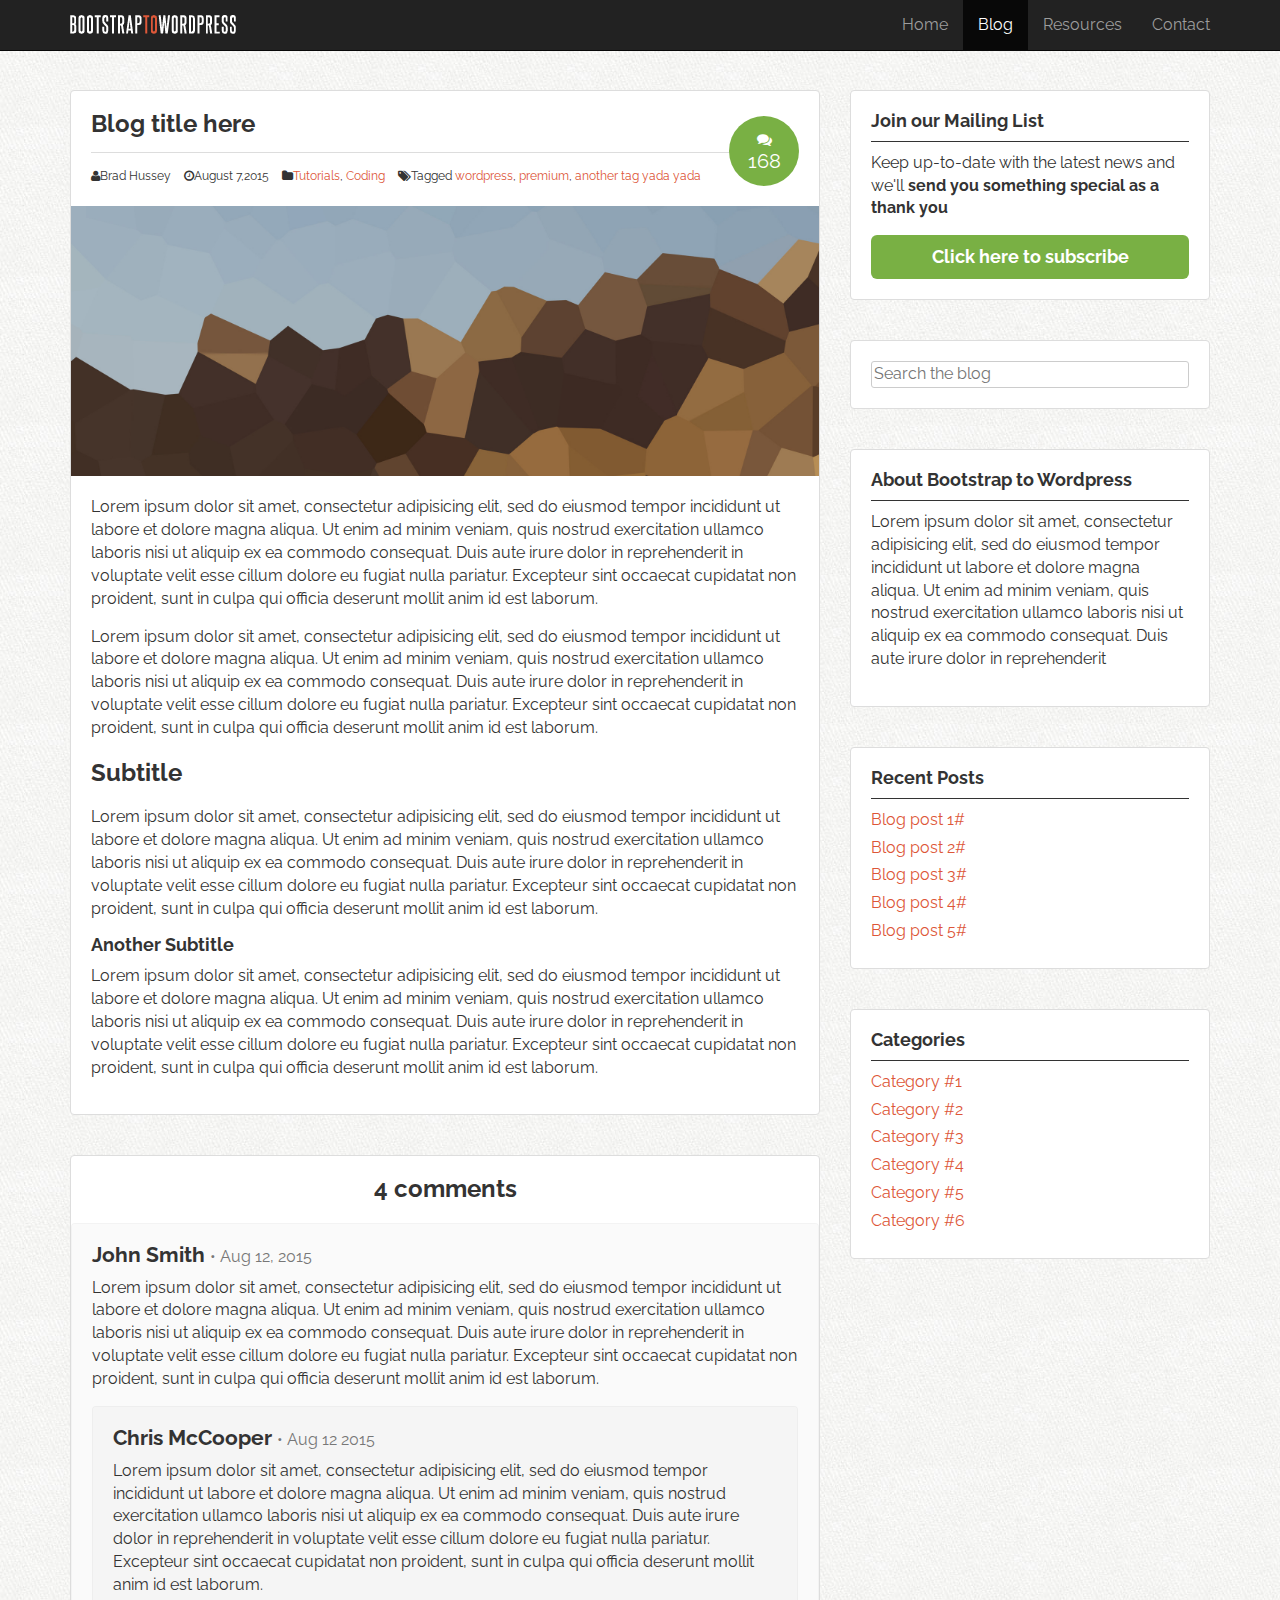
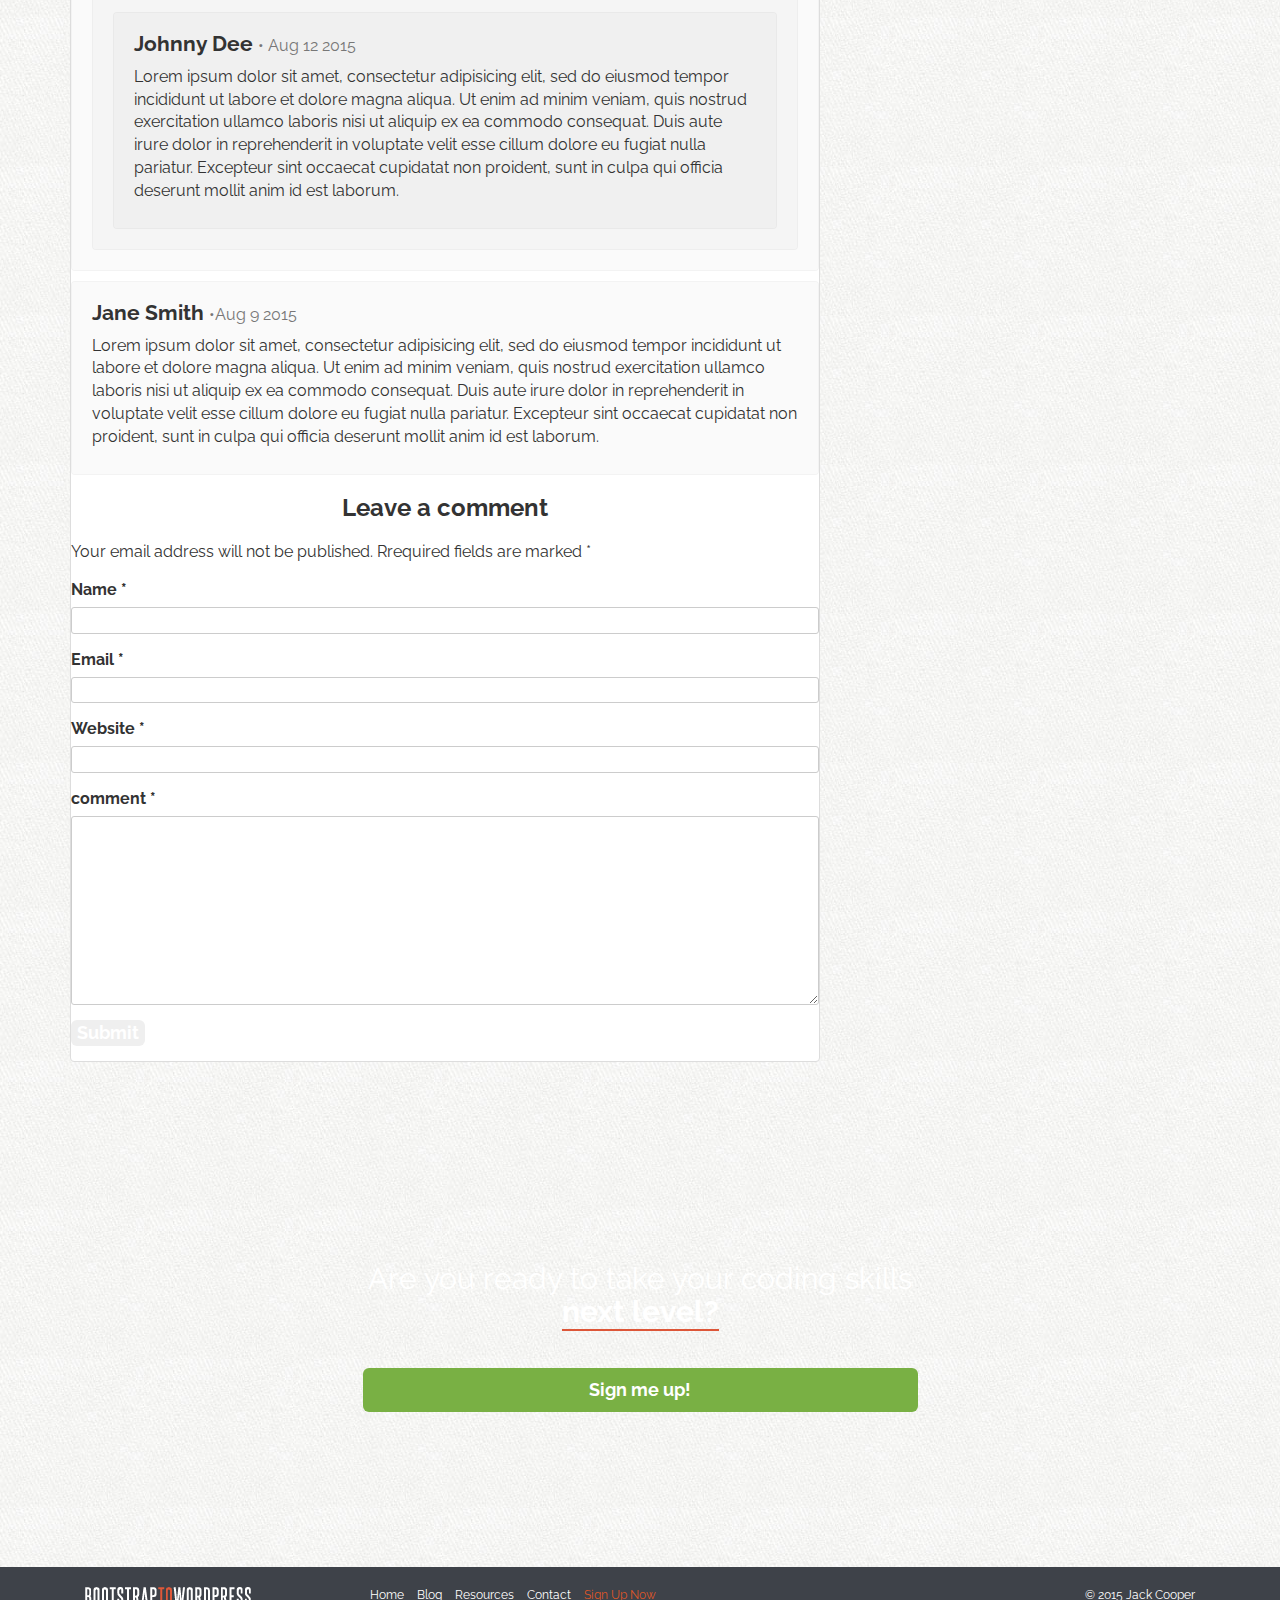
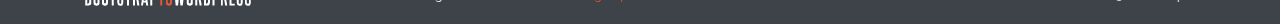
<file: post.html>
<!doctype html>
<html>
	<head>
		<meta http-equiv="Content-Type" content="text/html"; charset="UTF-8">
	    <meta charset="utf-8"

	    <meta name="viewport" content="width=device-width, initial-scale=1">

	    <meta name="description" content="">
	    <meta name="author" content="">

	    <link rel="icon" href="assets/img/favicon.ico">

		<title>Blog Post | Bootstrap to Wordpress</title>

		<!------BOOTSTRAP CORE CSS------->
		<link href="assets/css/bootstrap.min.css" rel="stylesheet">

		<!------FONT AWESOME------->
		<link href="assets/css/font-awesome/css/font-awesome.min.css" rel="stylesheet">

		<link rel="stylesheet" href="assets/css/custom.css" type="text/css" media="screen" charset="utf-8">

		<!------GOOGLE FONTS------->
		<link href='https://fonts.googleapis.com/css?family=Raleway:400,700' rel='stylesheet' type='text/css'>



		<!-- HTML5 shiv and Respond.js IE8 support of HTML5 elements and media queries -->
	<!--[if lt IE 9]>
	<script src="https://oss.maxcdn.com/html5shiv/3.7.2/html5shiv.min.js"></script>
	<script src="https://oss.maxcdn.com/respond/1.4.2/respond.min.js"></script>
	<![endif]-->


	</head>
	<body class="blog">

		<header class="site-header" role="banner">

			<!------NAVBAR------->
			<div class="navbar-wrapper">
				<div class="navbar navbar-inverse navbar-fixed-top" role="navigation">

					<div class="container">
						<div class="navbar-header">
							<button type="button" class="navbar-toggle" data-toggle="collapse" data-target=".navbar-collapse">
							<span class="sr-only">Toggle Navigationl</span>
							<span class="icon-bar"></span>
							<span class="icon-bar"></span>
							<span class="icon-bar"></span>
							</button>
							<a href="/" class="navbar-brand"><img src="assets/img/logo.png " alt="Bootstrap to Wordpress" /></a>
						</div><!--navbar-header-->

						<div class="navbar-collapse collapse">
							<ul class="nav navbar-nav navbar-right">
								<li><a href="index.html">Home</a></li>
								<li  class="active"><a href="blog.html">Blog</a></li>
								<li><a href="resources.html">Resources</a></li>
								<li><a href="contact.html">Contact</a></li>


							</ul>
						</div><!--navbar-collapse-->
					</div><!------container------->

				</div><!------navbar------->
			</div><!------navbar-wrapper------->

		</header>

		<!--MAIN CONTENT-->

		<div class="container">
			<div class="row" id="primary">

				<div id="content" class="col-sm-8">

					<article class="post">
						<header>
							<h1>Blog title here</h1>
							<div class="post-details">
								<i class="fa fa-user"></i>Brad Hussey
								<i class="fa fa-clock-o"></i><time>August 7,2015</time>
								<i class="fa fa-folder"></i><a href="">Tutorials</a>, <a href="">Coding</a>
								<i class="fa fa-tags"></i>Tagged <a href="">wordpress</a>, <a href="">premium</a>, <a href="">another tag</a> <a href="">yada yada</a>
								<div class="post-comments-badge">
									<a href=""><i class="fa fa-comments"></i> 168</a>
								</div><!--post-coments-badege-->
							</div><!--post-details-->
						</header>
						<div class="post-image">
							<img src="assets/img/hero-bg.jpg" alt="hero image" />
						</div><!--post-image-->
						<div class="post-body">
							<p>Lorem ipsum dolor sit amet, consectetur adipisicing elit, sed do eiusmod tempor incididunt ut labore et dolore magna aliqua. Ut enim ad minim veniam, quis nostrud exercitation ullamco laboris nisi ut aliquip ex ea commodo consequat. Duis aute irure dolor in reprehenderit in voluptate velit esse cillum dolore eu fugiat nulla pariatur. Excepteur sint occaecat cupidatat non proident, sunt in culpa qui officia deserunt mollit anim id est laborum.</p>

							<p>Lorem ipsum dolor sit amet, consectetur adipisicing elit, sed do eiusmod tempor incididunt ut labore et dolore magna aliqua. Ut enim ad minim veniam, quis nostrud exercitation ullamco laboris nisi ut aliquip ex ea commodo consequat. Duis aute irure dolor in reprehenderit in voluptate velit esse cillum dolore eu fugiat nulla pariatur. Excepteur sint occaecat cupidatat non proident, sunt in culpa qui officia deserunt mollit anim id est laborum.</p>

							<h3>Subtitle</h3>
							<p>Lorem ipsum dolor sit amet, consectetur adipisicing elit, sed do eiusmod tempor incididunt ut labore et dolore magna aliqua. Ut enim ad minim veniam, quis nostrud exercitation ullamco laboris nisi ut aliquip ex ea commodo consequat. Duis aute irure dolor in reprehenderit in voluptate velit esse cillum dolore eu fugiat nulla pariatur. Excepteur sint occaecat cupidatat non proident, sunt in culpa qui officia deserunt mollit anim id est laborum.</p>

							<h4>Another Subtitle</h4>
							<p>Lorem ipsum dolor sit amet, consectetur adipisicing elit, sed do eiusmod tempor incididunt ut labore et dolore magna aliqua. Ut enim ad minim veniam, quis nostrud exercitation ullamco laboris nisi ut aliquip ex ea commodo consequat. Duis aute irure dolor in reprehenderit in voluptate velit esse cillum dolore eu fugiat nulla pariatur. Excepteur sint occaecat cupidatat non proident, sunt in culpa qui officia deserunt mollit anim id est laborum.</p>

						</div><!--post-body-->
					</article><!--post-->

					<div id="comments">
						<div class="comments wrap">
							<h3>4 comments</h3>

							<!--these comments will have an image and more inforation when we use wordpress -->

							<ol class="comments-list">
								<li class="comment">
								<h4>John Smith <small>&bull; Aug 12, 2015</small></h4>
								<div class="comment-body">
									<p>Lorem ipsum dolor sit amet, consectetur adipisicing elit, sed do eiusmod tempor incididunt ut labore et dolore magna aliqua. Ut enim ad minim veniam, quis nostrud exercitation ullamco laboris nisi ut aliquip ex ea commodo consequat. Duis aute irure dolor in reprehenderit in voluptate velit esse cillum dolore eu fugiat nulla pariatur. Excepteur sint occaecat cupidatat non proident, sunt in culpa qui officia deserunt mollit anim id est laborum.</p>
								</div><!--comment body-->

								<ol class="children">
									<li class="comment">
									<h4>Chris McCooper <small>&bull; Aug 12 2015</small></h4>
									<div class="comment-body">
									<p>Lorem ipsum dolor sit amet, consectetur adipisicing elit, sed do eiusmod tempor incididunt ut labore et dolore magna aliqua. Ut enim ad minim veniam, quis nostrud exercitation ullamco laboris nisi ut aliquip ex ea commodo consequat. Duis aute irure dolor in reprehenderit in voluptate velit esse cillum dolore eu fugiat nulla pariatur. Excepteur sint occaecat cupidatat non proident, sunt in culpa qui officia deserunt mollit anim id est laborum.</p>
								</div><!--comment body-->

									<ol class="children">
										<li class="comment">
										<h4>Johnny Dee <small>&bull; Aug 12 2015</small></h4>
										<div class="comment-body">
											<p>Lorem ipsum dolor sit amet, consectetur adipisicing elit, sed do eiusmod tempor incididunt ut labore et dolore magna aliqua. Ut enim ad minim veniam, quis nostrud exercitation ullamco laboris nisi ut aliquip ex ea commodo consequat. Duis aute irure dolor in reprehenderit in voluptate velit esse cillum dolore eu fugiat nulla pariatur. Excepteur sint occaecat cupidatat non proident, sunt in culpa qui officia deserunt mollit anim id est laborum.</p>
										</div><!--comment-body-->
										</li><!--comment-->
									</ol>

									</li><!--comment-->
								</ol><!--children-->
								</li><!--comment-->

								<li class="comment">
								<h4>Jane Smith <small>&bull;Aug 9 2015</small></h4>
								<div class="comment-body">
									<p>Lorem ipsum dolor sit amet, consectetur adipisicing elit, sed do eiusmod tempor incididunt ut labore et dolore magna aliqua. Ut enim ad minim veniam, quis nostrud exercitation ullamco laboris nisi ut aliquip ex ea commodo consequat. Duis aute irure dolor in reprehenderit in voluptate velit esse cillum dolore eu fugiat nulla pariatur. Excepteur sint occaecat cupidatat non proident, sunt in culpa qui officia deserunt mollit anim id est laborum.</p>
								</div><!--comment body-->
								</li><!--commment-->

							</ol><!--comments-list-->


							<div id="leave-comment">
								<h3>Leave a comment</h3>

								<form>
									<p>Your email address will not be published. Rrequired fields are marked <span class="required">*</span></p>
									<p class="comment-form-author">
									<label for="author">Name *</label>
									<input type="text" id="author">
									</p>
									<p class="comment-form-email">
									<label for="email">Email *</label>
									<input type="email" id="email">
									</p>
									<p class="comment-form-url">
									<label for="url">Website *</label>
									<input type="url" id="url">
									</p>
									<p class="comment-form-comment">
									<label for="comment">comment *</label>
									<textarea id="comment" cols="45" rows="8"></textarea>
									</p>
									<p class="form-submit">
									<input type="submit" name="submit">
									</p>
								</form>
							</div><!--leave comment-->


						</div><!--comments wrap-->
					</div><!--comments-->


				</div><!--col-->

				<!--=====SIDEBAR======-->

				<aside class="col-sm-4">

					<div class="widget">
						<h4>
							Join our Mailing List</h4>
							<p>Keep up-to-date with the latest news and we'll <strong>send you something special as a thank you</strong></p>
							<button class="btn btn-success btn-block btn-lg" data-toggle="modal" data-target="#myModal">Click here to subscribe</button>
					</div>
					<div class="widget">
						<form role="form" class="search-form">
							<label for="sidebar-search" class="sr-only">Search the blog</label>
							<input type="text" placeholder="Search the blog" id="sidebar-search"></input>
						</form>
					</div><!--widget-->
					<div class="widget">
						<h4>About Bootstrap to Wordpress</h4>
						<p>Lorem ipsum dolor sit amet, consectetur adipisicing elit, sed do eiusmod tempor incididunt ut labore et dolore magna aliqua. Ut enim ad minim veniam, quis nostrud exercitation ullamco laboris nisi ut aliquip ex ea commodo consequat. Duis aute irure dolor in reprehenderit</p>
					</div><!--widget-->
					<div class="widget">
						<h4>Recent Posts</h4>
						<ul>
							<li><a href="">Blog post 1#</a></li>
							<li><a href="">Blog post 2#</a></li>
							<li><a href="">Blog post 3#</a></li>
							<li><a href="">Blog post 4#</a></li>
							<li><a href="">Blog post 5#</a></li>
						</ul>
					</div><!--widget-->

					<div class="widget">
						<h4>Categories</h4>
						<ul>
							<li><a href="">Category #1</a></li>
							<li><a href="">Category #2</a></li>
							<li><a href="">Category #3</a></li>
							<li><a href="">Category #4</a></li>
							<li><a href="">Category #5</a></li>
							<li><a href="">Category #6</a></li>
						</ul>
					</div><!--widget-->

				</aside>


			</div><!--primary-->
		</div><!--conainer-->


			<!--========SIGN UP=======-->
		<section id="signup" data-type="background" data-speed="4"> <!--this for our parallex scrool -->
			<div class="container">
				<div class="row">
					<div class="col-sm-6 col-sm-offset-3"><!--this offset centers it-->
						<h2>Are you ready to take your coding skills <strong>next level?</strong></h2>
						<p><a href="#" class="btn btn-lg btn-block btn-success">Sign me up!</a></p>
					</div><!-- end col -->
				</div><!--row-->
			</div><!--container-->
		</section>


		<!--========FOOTER=======-->
		<footer>
			<div class="container">
				<div class="col-sm-3">
					<p><a href="/"><img src="assets/img/logo.png" alt="b2w" /></a></p>

				</div><!-- end col -->

				<div class="col-sm-6">
					<nav>
						<ul class="list-unstyled list-inline">
							<li><a href="">Home</a></li>
							<li><a href="">Blog</a></li>
							<li><a href="">Resources</a></li>
							<li><a href="">Contact</a></li>
							<li class="signup-link"><a href="">Sign Up Now</a></li>
						</ul>
					</nav>
				</div><!-- end col -->

				<div class="col-sm-3">
					<p class="pull-right">&copy; 2015 Jack Cooper</p>
				</div><!--col-sm-3-->

			</div><!--container-->
		</footer>

		<!--========MODAL========-->
		<div class="modal fade" id="myModal">
			<div class="modal-dialog">
				<div class="modal-content">

					<div class="modal-header">
						<button type="button" class="close" data-dismiss="modal"><span aria-hidden="true">&times;</span><span class="sr-only">Close</span></button>
						<h4 class="modal-title" id="myModalLabl"><i class="fa fa-envolope"></i> Subscribe to our mailing list</h4>
					</div><!--modal-header-->

					<div class="modal-body">
						<p>Simply enter your name and email! As a thank you for joining us, we're going to give you one of our best-selling courses <em>for free!</em></p>

						<form action="" role="form" class="form-inline">
							<div class="form-group">
								<label for="subscribe-name" class="sr-only">Your First Name</label>
								<input type="text" class="form-control" id="subscribe-name" placeholder="Your First Name">
							</div><!--form-group-->

							<div class="form-group">
								<label for="subscribe-email" class="sr-only">and you email</label>
								<input type="text" class="form-control" id="subscribe-email" placeholder="and your email">
							</div><!--form-group-->

							<input type="submit" class="btn btn-danger" value="Subscribe!" />
						</form>

						<hr />

						<p><small>By providing your email you consent to receiving occasional promotional emails &amp; newsletters. <br>No spam. Just good stuff. We respect your privacy &amp; you may unsubscribe at any time.</small></p>
					</div><!--modal-body-->
				</div><!--modal-content-->
			</div><!--modal-dialog-->
		</div><!--modal-->

		<!------BOOTSTRAP CORE JAVASCRIPT------->
		<script src="https://ajax.googleapis.com/ajax/libs/jquery/2.1.4/jquery.min.js"></script>
		<script src="assets/js/jquery-2.1.4.min.js"></script>

		<script src="assets/js/bootstrap.min.js"></script>

		<script src="assets/js/main.js"></script>


	</body>
</html>
</file>
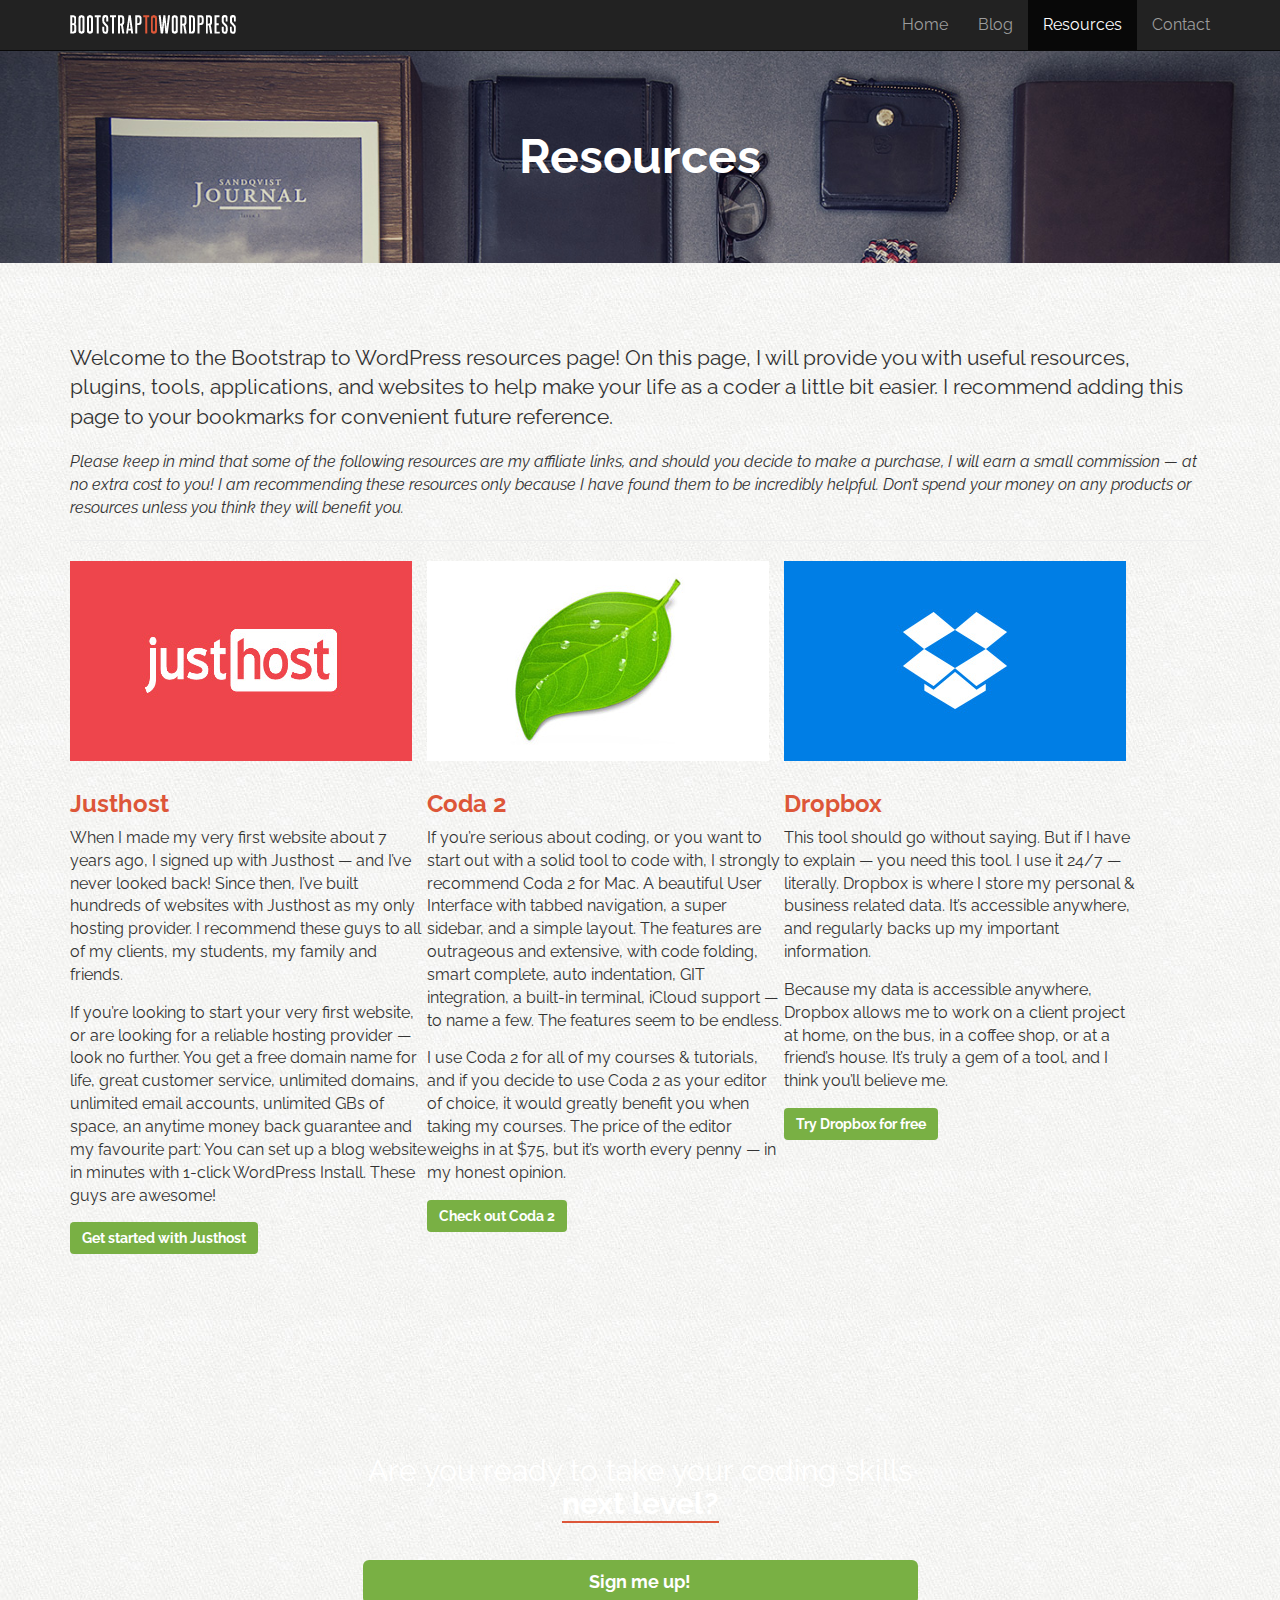
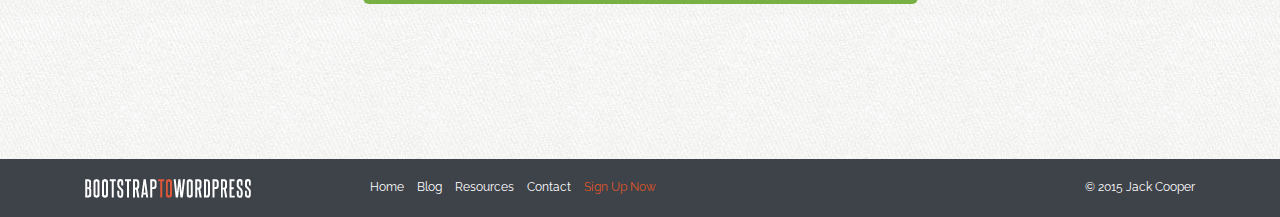
<file: resources.html>
<!doctype html>
<html>
	<head>
		<meta http-equiv="Content-Type" content="text/html"; charset="UTF-8">
	    <meta charset="utf-8"

	    <meta name="viewport" content="width=device-width, initial-scale=1">

	    <meta name="description" content="">
	    <meta name="author" content="">

	    <link rel="icon" href="assets/img/favicon.ico">

		<title>Blog Post | Bootstrap to Wordpress</title>

		<!------BOOTSTRAP CORE CSS------->
		<link href="assets/css/bootstrap.min.css" rel="stylesheet">

		<!------FONT AWESOME------->
		<link href="assets/css/font-awesome/css/font-awesome.min.css" rel="stylesheet">

		<link rel="stylesheet" href="assets/css/custom.css" type="text/css" media="screen" charset="utf-8">

		<!------GOOGLE FONTS------->
		<link href='https://fonts.googleapis.com/css?family=Raleway:400,700' rel='stylesheet' type='text/css'>



		<!-- HTML5 shiv and Respond.js IE8 support of HTML5 elements and media queries -->
	<!--[if lt IE 9]>
	<script src="https://oss.maxcdn.com/html5shiv/3.7.2/html5shiv.min.js"></script>
	<script src="https://oss.maxcdn.com/respond/1.4.2/respond.min.js"></script>
	<![endif]-->


	</head>


	<body class="ful-width resources"></body>

	<header class="site-header" role="banner">

			<!------NAVBAR------->
			<div class="navbar-wrapper">
				<div class="navbar navbar-inverse navbar-fixed-top" role="navigation">

					<div class="container">
						<div class="navbar-header">
							<button type="button" class="navbar-toggle" data-toggle="collapse" data-target=".navbar-collapse">
							<span class="sr-only">Toggle Navigationl</span>
							<span class="icon-bar"></span>
							<span class="icon-bar"></span>
							<span class="icon-bar"></span>
							</button>
							<a href="/" class="navbar-brand"><img src="assets/img/logo.png " alt="Bootstrap to Wordpress" /></a>
						</div><!--navbar-header-->

						<div class="navbar-collapse collapse">
							<ul class="nav navbar-nav navbar-right">
								<li><a href="index.html">Home</a></li>
								<li  class><a href="blog.html">Blog</a></li>
								<li class="active"><a href="resources.html">Resources</a></li>
								<li><a href="contact.html">Contact</a></li>


							</ul>
						</div><!--navbar-collapse-->
					</div><!------container------->

				</div><!------navbar------->
			</div><!------navbar-wrapper------->

		</header>

		<!--FEATURE IMAGE-->

			<section class="feature-image feature-image-default-alt" data-type="background" data-speed="2">
			<h1 class="page-title">Resources</h1>
		</section>

		<!--MAIN CONTENT-->
		<div class="container">
			<div class="row" id="primary">

				<div id="content" class="col-sm-12">

					<section class="main-content">
						<p class="lead">Welcome to the Bootstrap to WordPress resources page! On this page, I will provide you with useful resources, plugins, tools, applications, and websites to help make your life as a coder a little bit easier. I recommend adding this page to your bookmarks for convenient future reference.
</p>

					<p><em>Please keep in mind that some of the following resources are my affiliate links, and should you decide to make a purchase, I will earn a small commission — at no extra cost to you! I am recommending these resources only because I have found them to be incredibly helpful. Don’t spend your money on any products or resources unless you think they will benefit you.
						</em></p>


						<hr />

						<div class="resource-row clearfix">
							<div class="resource">
								<img src="assets/img/justhost-logo.jpg" alt="just host" />

								<h3><a href="http://bradhussey.ca/justhost">Justhost</a></h3>
								<p>When I made my very first website about 7 years ago, I signed up with Justhost — and I’ve never looked back! Since then, I’ve built hundreds of websites with Justhost as my only hosting provider. I recommend these guys to all of my clients, my students, my family and friends.
</p>

								<p>If you’re looking to start your very first website, or are looking for a reliable hosting provider — look no further. You get a free domain name for life, great customer service, unlimited domains, unlimited email accounts, unlimited GBs of space, an anytime money back guarantee and my favourite part: You can set up a blog website in minutes with 1-click WordPress Install. These guys are awesome!</p>

								<a href="http://bradhussey.ca/justhost" class="btn btn-success">Get started with Justhost</a>

							</div><!--resource-->

							<div class="resource">
								<img src="assets/img/coda2-logo.jpg" alt="coda 2" />

								<h3><a href="http://bradhussey.ca/coda2">Coda 2</a></h3>
								<p>If you’re serious about coding, or you want to start out with a solid tool to code with, I strongly recommend Coda 2 for Mac. A beautiful User Interface with tabbed navigation, a super sidebar, and a simple layout. The features are outrageous and extensive, with code folding, smart complete, auto indentation, GIT integration, a built-in terminal, iCloud support — to name a few. The features seem to be endless.


								<p>I use Coda 2 for all of my courses & tutorials, and if you decide to use Coda 2 as your editor of choice, it would greatly benefit you when taking my courses. The price of the editor weighs in at $75, but it’s worth every penny — in my honest opinion.</p>

								<a href="http://bradhussey.ca/coda2" class="btn btn-success">Check out Coda 2</a>

							</div><!--resource-->

							<div class="resource">
								<img src="assets/img/dropbox-logo.jpg" alt="dropbox" />

								<h3><a href="http://bradhussey.ca/dropbox">Dropbox</a></h3>
								<p>This tool should go without saying. But if I have to explain — you need this tool. I use it 24/7 — literally. Dropbox is where I store my personal & business related data. It’s accessible anywhere, and regularly backs up my important information.
</p>
								<p>Because my data is accessible anywhere, Dropbox allows me to work on a client project at home, on the bus, in a coffee shop, or at a friend’s house. It’s truly a gem of a tool, and I think you’ll believe me.</p>

								<a href="http://bradhussey.ca/dropbox" class="btn btn-success">Try Dropbox for free</a>

							</div><!--resource-->
						</div><!--resource row-->
					</section>

				</div><!--col-sm-12-->
			</div><!--row-->
		</div><!--container-->


				<!--========SIGN UP=======-->
		<section id="signup" data-type="background" data-speed="4"> <!--this for our parallex scrool -->
			<div class="container">
				<div class="row">
					<div class="col-sm-6 col-sm-offset-3"><!--this offset centers it-->
						<h2>Are you ready to take your coding skills <strong>next level?</strong></h2>
						<p><a href="#" class="btn btn-lg btn-block btn-success">Sign me up!</a></p>
					</div><!-- end col -->
				</div><!--row-->
			</div><!--container-->
		</section>


		<!--========FOOTER=======-->
		<footer>
			<div class="container">
				<div class="col-sm-3">
					<p><a href="/"><img src="assets/img/logo.png" alt="b2w" /></a></p>

				</div><!-- end col -->

				<div class="col-sm-6">
					<nav>
						<ul class="list-unstyled list-inline">
							<li><a href="">Home</a></li>
							<li><a href="">Blog</a></li>
							<li><a href="">Resources</a></li>
							<li><a href="">Contact</a></li>
							<li class="signup-link"><a href="">Sign Up Now</a></li>
						</ul>
					</nav>
				</div><!-- end col -->

				<div class="col-sm-3">
					<p class="pull-right">&copy; 2015 Jack Cooper</p>
				</div><!--col-sm-3-->

			</div><!--container-->
		</footer>

		<!--========MODAL========-->
		<div class="modal fade" id="myModal">
			<div class="modal-dialog">
				<div class="modal-content">

					<div class="modal-header">
						<button type="button" class="close" data-dismiss="modal"><span aria-hidden="true">&times;</span><span class="sr-only">Close</span></button>
						<h4 class="modal-title" id="myModalLabl"><i class="fa fa-envolope"></i> Subscribe to our mailing list</h4>
					</div><!--modal-header-->

					<div class="modal-body">
						<p>Simply enter your name and email! As a thank you for joining us, we're going to give you one of our best-selling courses <em>for free!</em></p>

						<form action="" role="form" class="form-inline">
							<div class="form-group">
								<label for="subscribe-name" class="sr-only">Your First Name</label>
								<input type="text" class="form-control" id="subscribe-name" placeholder="Your First Name">
							</div><!--form-group-->

							<div class="form-group">
								<label for="subscribe-email" class="sr-only">and you email</label>
								<input type="text" class="form-control" id="subscribe-email" placeholder="and your email">
							</div><!--form-group-->

							<input type="submit" class="btn btn-danger" value="Subscribe!" />
						</form>

						<hr />

						<p><small>By providing your email you consent to receiving occasional promotional emails &amp; newsletters. <br>No spam. Just good stuff. We respect your privacy &amp; you may unsubscribe at any time.</small></p>
					</div><!--modal-body-->
				</div><!--modal-content-->
			</div><!--modal-dialog-->
		</div><!--modal-->

		<!------BOOTSTRAP CORE JAVASCRIPT------->
		<script src="https://ajax.googleapis.com/ajax/libs/jquery/2.1.4/jquery.min.js"></script>
		<script src="assets/js/jquery-2.1.4.min.js"></script>

		<script src="assets/js/bootstrap.min.js"></script>

		<script src="assets/js/main.js"></script>


	</body>
</html>
</file>
<file: assets/css/custom.css>
/*
Theme Name: Bootstrap to Wordpress
Theme URI: http://underscores.me/
Author: Jack Cooper
Author URI: http://bradhussey.ca
Description: Custom Wordpress theme using Bootstrap
Version: 1.0
License: GNU General Public License v2 or later
License URI: http://www.gnu.org/licenses/gpl-2.0.html
Text Domain: bootstrap2wordpress
Tags:

This theme, like WordPress, is licensed under the GPL.
Use it to make something cool, have fun, and share what you've learned with others.

Bootstrap to Wordpress is based on Underscores http://underscores.me/, (C) 2012-2015 Automattic, Inc.
Underscores is distributed under the terms of the GNU GPL v2 or later.

Normalizing styles have been helped along thanks to the fine work of
Nicolas Gallagher and Jonathan Neal http://necolas.github.com/normalize.css/
*/

/*--------------------------------------------------------------
>>> TABLE OF CONTENTS:
----------------------------------------------------------------
# Normalize
# Typography
# Elements
# Forms
# Navigation
	## Links
	## Menus
# Accessibility
# Alignments
# Clearings
# Widgets
# Content
    ## Posts and pages
	## Asides
	## Comments
# Infinite scroll
# Media
	## Captions
	## Galleries
#My theme styels
--------------------------------------------------------------*/

/*--------------------------------------------------------------
# Normalize
--------------------------------------------------------------*/
/*--------------------------------------------------------------

# Typography
--------------------------------------------------------------*/
/*--------------------------------------------------------------
# Elements
--------------------------------------------------------------*/
/*--------------------------------------------------------------
# Forms
--------------------------------------------------------------*/

/*--------------------------------------------------------------
# Navigation
--------------------------------------------------------------*/
/*--------------------------------------------------------------
## Links
--------------------------------------------------------------*/

.navbar-nav li.current_page_item a,
.navbar-nav li.current_page_parent a {
	color: white;
}

/* Small menu. */
.menu-toggle,
.main-navigation.toggled ul {
	display: block;
}

@media screen and (min-width: 37.5em) {
	.menu-toggle {
		display: none;
	}
	.main-navigation ul {
		display: block;
	}
}

.site-main .comment-navigation,
.site-main .posts-navigation,
.site-main .post-navigation {
	margin: 0 0 1.5em;
	overflow: hidden;
}

.comment-navigation .nav-previous,
.posts-navigation .nav-previous,
.post-navigation .nav-previous {
	float: left;
	width: 50%;
}

.comment-navigation .nav-next,
.posts-navigation .nav-next,
.post-navigation .nav-next {
	float: right;
	text-align: right;
	width: 50%;
}

/*--------------------------------------------------------------
# Accessibility
--------------------------------------------------------------*/
/* Text meant only for screen readers. */
.screen-reader-text {
	clip: rect(1px, 1px, 1px, 1px);
	position: absolute !important;
	height: 1px;
	width: 1px;
	overflow: hidden;
}

.screen-reader-text:focus {
	background-color: #f1f1f1;
	border-radius: 3px;
	box-shadow: 0 0 2px 2px rgba(0, 0, 0, 0.6);
	clip: auto !important;
	color: #21759b;
	display: block;
	font-size: 14px;
	font-size: 0.875rem;
	font-weight: bold;
	height: auto;
	left: 5px;
	line-height: normal;
	padding: 15px 23px 14px;
	text-decoration: none;
	top: 5px;
	width: auto;
	z-index: 100000; /* Above WP toolbar. */
}

/* Do not show the outline on the skip link target. */
#content[tabindex="-1"]:focus {
	outline: 0;
}

/*--------------------------------------------------------------
# Alignments
--------------------------------------------------------------*/
.alignleft {
	display: inline;
	float: left;
	margin-right: 1.5em;
}

.alignright {
	display: inline;
	float: right;
	margin-left: 1.5em;
}

.aligncenter {
	clear: both;
	display: block;
	margin-left: auto;
	margin-right: auto;
}

/*--------------------------------------------------------------
# Clearings
--------------------------------------------------------------*/
.clear:before,
.clear:after,
.entry-content:before,
.entry-content:after,
.comment-content:before,
.comment-content:after,
.site-header:before,
.site-header:after,
.site-content:before,
.site-content:after,
.site-footer:before,
.site-footer:after {
	content: "";
	display: table;
	table-layout: fixed;
}

.clear:after,
.entry-content:after,
.comment-content:after,
.site-header:after,
.site-content:after,
.site-footer:after {
	clear: both;
}

/*--------------------------------------------------------------
# Widgets
--------------------------------------------------------------*/
.widget {
	margin: 0 0 1.5em;
}

/* Make sure select elements fit in widgets. */
.widget select {
	max-width: 100%;
}

/*--------------------------------------------------------------
# Content
--------------------------------------------------------------*/
/*--------------------------------------------------------------
## Posts and pages
--------------------------------------------------------------*/
.sticky {
	display: block;
}

.hentry {
	margin: 0 0 1.5em;
}

.byline,
.updated:not(.published) {
	display: none;
}

.single .byline,
.group-blog .byline {
	display: inline;
}

.page-content,
.entry-content,
.entry-summary {
	margin: 1.5em 0 0;
}

.page-links {
	clear: both;
	margin: 0 0 1.5em;
}

/*--------------------------------------------------------------
## Asides
--------------------------------------------------------------*/
.blog .format-aside .entry-title,
.archive .format-aside .entry-title {
	display: none;
}

/*--------------------------------------------------------------
## Comments
--------------------------------------------------------------*/
.comment-content a {
	word-wrap: break-word;
}

.bypostauthor {
	display: block;
}

/*--------------------------------------------------------------
# Infinite scroll
--------------------------------------------------------------*/
/* Globally hidden elements when Infinite Scroll is supported and in use. */
.infinite-scroll .posts-navigation, /* Older / Newer Posts Navigation (always hidden) */
.infinite-scroll.neverending .site-footer { /* Theme Footer (when set to scrolling) */
	display: none;
}

/* When Infinite Scroll has reached its end we need to re-display elements that were hidden (via .neverending) before. */
.infinity-end.neverending .site-footer {
	display: block;
}

/*--------------------------------------------------------------
# Media
--------------------------------------------------------------*/
.page-content .wp-smiley,
.entry-content .wp-smiley,
.comment-content .wp-smiley {
	border: none;
	margin-bottom: 0;
	margin-top: 0;
	padding: 0;
}

/* Make sure embeds and iframes fit their containers. */
embed,
iframe,
object {
	max-width: 100%;
}

/*--------------------------------------------------------------
## Captions
--------------------------------------------------------------*/
.wp-caption {
	margin-bottom: 1.5em;
	max-width: 100%;
}

.wp-caption img[class*="wp-image-"] {
	display: block;
	margin-left: auto;
	margin-right: auto;
}

.wp-caption .wp-caption-text {
	margin: 0.8075em 0;
}

.wp-caption-text {
	text-align: center;
}

/*--------------------------------------------------------------
## Galleries
--------------------------------------------------------------*/
.gallery {
	margin-bottom: 1.5em;
}

.gallery-item {
	display: inline-block;
	text-align: center;
	vertical-align: top;
	width: 100%;
}

.gallery-columns-2 .gallery-item {
	max-width: 50%;
}

.gallery-columns-3 .gallery-item {
	max-width: 33.33%;
}

.gallery-columns-4 .gallery-item {
	max-width: 25%;
}

.gallery-columns-5 .gallery-item {
	max-width: 20%;
}

.gallery-columns-6 .gallery-item {
	max-width: 16.66%;
}

.gallery-columns-7 .gallery-item {
	max-width: 14.28%;
}

.gallery-columns-8 .gallery-item {
	max-width: 12.5%;
}

.gallery-columns-9 .gallery-item {
	max-width: 11.11%;
}

.gallery-caption {
	display: block;
}



/*--------------------------------------------------------------
## My customer theme styles
--------------------------------------------------------------*/


/* COLOUR PREFERENCES

Green: #79b044
Salmon: #dd5638
Blue Gray: #3e4249

*/


/* === GENERAL === */

body {
	margin-top: 50px;
	font-family: 'Raleway', Helvetica, sans-serif;
	font-size: 16px;
	background: url('../../assets/img/tile.jpg')top left repeat;
	}

.logged-in .navbar-fixed-top {
	top:32px;
}

/* === GLOBAL === */

h1,h2,h3,h4,h5,h6 {
	-webkit-font-smoothing: antialiased;
	text-rendering: optimizeLegibility;
	font-weight: bold;
}

h1 {
	font-size: 3em;
}

h1 small {
	color: white;
}

h1,h2 {
	margin 0 0 40px;
}

h3 {
	margin:20px 0;
}

h4 {
	font-size: 18px;
}

p {
	margin: 0 0 15px;
}

p.lead {
	font-weight: normal;
}

a:link, a:visited {
	color:#dd5638;
}

a:hover {
	text-decoration: none;
	color:#c9302c;
}

button, input, .btn, a.btn {
	-webkit-font-smoothing: antialiased;
	text-rendering:optimizelegibility;
	color:white;
}

.btn {
	font-weight: bold;
}

.btn-danger {
	background-color: #dd5638;
	border-collapse: #d95131;
}

.btn-success {
	background: #79b044;
	border: none;
}

.btn-success:hover {
	background:#6a9b3d;
	border:#6a9b3d;
}

img {
	max-width: 100%;
}

.modal-content {
	background: url('../../assets/img/tile.jpg') top left repeat;
}

.badge.social {
	background: #ccc;
	font-size: 24px;
	height:40px;
	width:40px;
	text-align: center;
	line-height: 42px;
	margin: 0 5px 20px 0;
	padding:0;
	-webkit-bord-radius:50px;
	-moz-border-radius: 50px;
	border-radius:50px;
	color:white;
}

.badge.social.twitter:hover {
	background: #55acee;
}

.badge.social.facebook:hover {
	background: #3b5998;
}

.badge.social.gplus:hover {
	background:#db4b39;
}

blockquote {
	padding:0;
	border:none;
	font-style: italic;
	text-align: left;
}

blockquote cite {
	display: block;
	color:#777;
	margin:15px 0 0 0;
}

blockquote:before {
	display: none;
}

/* === HERO === */

#hero {
	background:url('../../assets/img/hero-bg.jpg') 50% 0 repeat fixed;
	min-height: 500px;
	padding: 40px 0;
	color: white;
	-webkit-font-smoothing: antialiased;
	text-rendering: optimizeLegibility;s
}

#hero article {
	width: 100%;
	text-align: center;
}

#hero .hero-text {
	margin-top: 30px;
}

#price-timeline {
	margin: 30px 0 60px;
	text-align: center;
}

#price-timeline .price {
	display: inline-block;
	margin: 0 2% 0 0;
	width:30%;
	background: #3e4249;
	padding: 10px 20px 30px;
	position: relative;
	vertical-align: top;
}


#price-timeline .price.active {
	background: #dd5638;
}

#price-timeline .price span {
	background: #101010;
	display:block;
	height: 70px;
	width:70px;
	text-align: center;
	line-height: 70px;
	font-weight: bold;
	font-size: 24px;
	border-radius: 100%;
	-webkit-border-radius: 100%;
	-moz-border-radius: 100%;
	position: absolute;
	bottom: -35px;
	left:50%;
	margin-left: -35px;
}

#price-timeline h4 {
	margin:0 0 10px;
}

#price-timeline h4 small {
	color:white;
	font-weight: bold;
	display: block;
}


/* === LAYOUT === */

section.main-content {
	padding:40px 0;
}

.row + .row { /*this styles rows immedians after another row class */
margin-top:20px;

}

section {
	padding:80px 0;

}

.section-header {
	text-align: center;

}

section h2 {
	margin: 20px 0 40px;

}

section h3 {
	margin: 30px 0 10px;
}

#primary {
	padding-top:40px;
	margin-top:40pxl
}

.feature-image {
	display: table;
	width:100%;
}

.feature-image-default {
	background:url('../../assets/img/stuff-feature.jpg') repeat fixed;
	background-size: cover;
}

.feature-image-default-alt {
	background:url('../../assets/img/hipster-stuff.jpg') repeat fixed;
	background-size: cover;
}

.feature-image h1 {
	display:table-cell;
	vertical-align: middle;
	text-align: center;
	color:white;
}

#optin {
	background: #3e4249;
	padding:20px 0;
	color:white;
	-webkit-font-smoothing: antialiased;
	text-rendering: optimizeLegibility;
	font-size: 1.2em;
}

#optin p {
	margin: 7px 0 0 0;
}

#who-benefits {
	background: white;
}


#course-features {
	background:#3e4249;
	color:white;
	text-align: center;
}

#project-features {
	text-align: center;
}

#featurette {
	background: url('../../assets/img/stuff-bg.jpg')50% 100% repeat fixed; /*% make it center and fixed to bottom*/
	background-size: cover; /*This is so it scales the background image*/
	text-align: center;
	color: white;
}

#instructor {
	background: white url('../../assets/img/brad-elvis.png') 90% -10px no-repeat; /*This shifts image 90% to the right. -10 brings image up slights*/
}

#instructor h2 {
	margin: 0 0 20px;
}

#instructor .num {
	display: table;
	font-size: 30px;
	font-weight: bold;
	color:white;
	line-height: 24px;
	height:140px;
	width: 140px;
	text-align: center;
	background:#dd5638;
	-webkit-border-radius: 100%;
	-moz-border-radius: 100%;
	border-radius:100%;
	-webkit-font-smoothing: antialiased;
	text-rendering:optimizelegibility;
}

#instructor .num .num-content { /*This vertically aligns all content. It's parent element however has to have display:cell (above) which it does. So thois says make this child a table cell, then vertically align it*/
	display: table-cell;
	vertical-align: middle;
}

#instructor .num span {
	display:block;
	font-size: 20px;
	font-weight: normal;
}

#kudos {
	text-align: center;
}

.testimonial {
	margin-bottom:60px;
}

.testimonial img {
	border-radius: 50%;
	-webkit-border-radius: 50%;
	-moz-border-radius: 50%;
}

#signup {
	text-align: center;
	background: url('../../assets/img/hipster-stuff.jpg') center center repeat fixed;
	background-size: cover;
	color:white;
	padding:140px 0;
}

#signup h2 {
	font-weight: normal;
}

#signup h2 strong {
	border-bottom: solid 2px #dd5638;
}

#sign .btn {
	font-size: 24px;
}

footer{
	background:#3e4249;
	color:white;
	padding:20px 0 10px;
	font-size: 12px;
}

footer p {
	margin:0;
}

footer a:link, footer a:visited {
	color:white;
}

footer a:hover {
	color:#dd5628;
}

footer li.signup-link a {
	color:#dd5628;
}

footer li.signup-link a:hover {
	font-weight: bold;
}

/*===BLOG STYLES === */

.post, .widget, #comments {
	position: relative;
	border: solid 1px #ddd;
	background: white;
	margin:0 0 40px;
	-webkit-border-radius:4px;
	-moz-border-radius: 4px;
	border-radius: 4px;
}

.post header,
.post .post-excerpt,
.post .post-body,
#comments .comments-wrap {
	padding:20px;

}

.post header h1,
.post header h3 {
	margin:0 0 15px;
	padding:0 0 15px;
	border-bottom:solid 1px #ddd;
}

.post header h1 {
	font-size:24px;
}

.post-image img {
	height: auto;
}


.post-details{
	font-size:12px;
	width: 90%;
}

.post-details i.fa {
	padding-left: 10px;
}

.post-details i.fa:first-child {
	padding:0;
}

/* === WIDGETS === */
.widget {
	padding:20px;
}

.widget h4 {
	margin: 0 0 10px;
	padding:0 0 10px;
	border-bottom: solid 1px; #ddd;
}

.widget ul {
	list-style:none;
	margin:0;
	padding:0;
}

.widget ul li {
	margin:0 0 5px;
}

.widget ul li:hover {
	position: relative;
	left:1px;
}



/*====COMMENTS ===*/

.post-comments-badge {
	height:70px;
	width:70px;
	position: absolute;
	top:25px;
	right:20px;
	border: none;
	-webkit-border-radius: 100%;
	-moz-border-radius:100%;
	border-radius:100%;
	background:#79b044;
	text-align: center;
	display: table;
}

.post-comments-badge a {
	display: table-cell;
	vertical-align: middle;
	color:white;
	font-size: 20px;
	line-height: 20px;
}

.post-comments-badge i.fa {
	display:block;
	font-size:15px;
	padding:0;
	margin-bottom:4px;
}

.post-comments-badge:hover {
	background-color: #8bc653;
}

#comments h3 {
	text-align:center;
}

#comments h4 {
	font-size:1.3em;
}

#comments ol {
	list-style: none;
	padding:0;
	margin:0;
}

#comments ol li {
	background: rgba(0,0,0,0.02);
	padding:10px 20px;
	margin:10px 0;
	-webkit-border-radius: 4px;
	-moz-border-radius:4px;
	border:solid 1px rgba(0,0,0,0.03);

}

#comments il li ol.children {
	padding:0;
	list-style:none;
	font-size:0.96em;
}

.leave-comment {
	margin:40px;
	padding:20px 0 0;
	border-top: solid 1px #eee;
}

/*  Specific Wordpress comments */
#comments footer {
	background: none;
	color: inherit;
}

#comments footer a {
	color: inherit;
}

#comments .comment-meta-data {
	margin: 10px 0 0;
}

/*=======RESOURCES====*/
.resource { /*THIS IS MEGA USEFUL. THIS INSTEAD OF USING 3 BOOSTRAP GRIDS SO THAT IF YOU ADD MORE CONTENT DYNAMICALLY IT WILL SCALE PROPERLY. THAT WIDTH PERCENTAGE IS THE WIDTH OF THE BOOTSTRAP COL-3*/
	width:31.33333333%;
	float:left;
	argin:0 3% 40px 0;
}

.resource:nth-child(3n) {
	margin-right:0;
}
/* === CUSTOM ICN SPRITES == */

/*THIS IS LIKE A 40 BY 40 WINDOWS THEN BELOW WE STETCH THE SPITE TO FIL THOSE WINDOWS */
i.ci {
	display:inline-block;
	height:40px;
	width:40px;
	background:url('../../assets/img/icon-sprite.png') no-repeat;
}

.ci.ci-computer {background-position: 0 0;}
.ci.ci-watch   {background-position: -40px 0;}
.ci.ci-calendar   {background-position: -80px 0;}
.ci.ci-community   {background-position: -120px 0;}
.ci.ci-instructor   {background-position: -160px 0;}
.ci.ci-device   {background-position: -200px 0;}


/* === FORMS ===*/
label {
	display: block;
	font-weight: bold;
}

input[type="text"],
input[type="email"],
input[type="url"],
input[type="password"],
input[type="search"],
textarea {
	color:#666;
	border: 1px solid #ccc;
	-webkit-border-radius:3px;
	-moz-border-radius: 3px;
	border-radius:3px;
	display:block;
	-webkit-box-sizing:border-box;
	-moz-box-sizing: border-box;
	box-sizing: border-box;
	width:100%;
	padding:6px 12;
}

input[type="submit"],
button[type="submit"]{
	display:inline-block;
	margin-bottom: 0;
	font-size: 18px;
	font-weight: bold;
	line-height: 1.33;
	text-align: center;
	white-space: nowrap;
	vertical-align: middle;
	cursor: pointer;
	-webkit-user-select: none;
	-moz-user-select: none;
	-ms-user-select: none;
	user-select:none;
	background-image: none;
	border: none;
	-webkit-border-radius: 6px;
	-moz-border-radius: 6px;
	border-radius: 6px;
}

input[type="submit"]:hover,
button[type="submit"]:hover {
	outline: none;
	border:none;
	background: #aaa;
}


/* === MEDIA QUERIES === */

@media screen and (max-width:991px) { /*everythnig from 991 and under applies these
	This wil add a white sem-transparent background
*/
	#instructor .container {
		background:rgba(255,255,255,0.8);
		padding:20px;
	}
}

/*Fix top margin when logged in*/

@media screen and (max-width:782px){
	.logged-in .navbar-fixed-top {
		top:46px;
	}
}

@media screen and (max-width:768px){
	.logo {
		width:50%;
	}

	#optin p {
		margin: 0 0 10px;
	}

	#featurette iframe {
		height:240px;
	}

	.resource {
		width:48%;
		margin-right:2%;
		min-height: 800px;
	}
}

@media screen and (max-width:568px){
	#instructor .num {
		height:100px;
		width:100px;
		font-size:22px;
	}

	#instructor .num {
		font-size:16px;
	}

	.resource {
		width:100%;
		margin-right:0;
		min-height: 0;
	}
}
</file>
